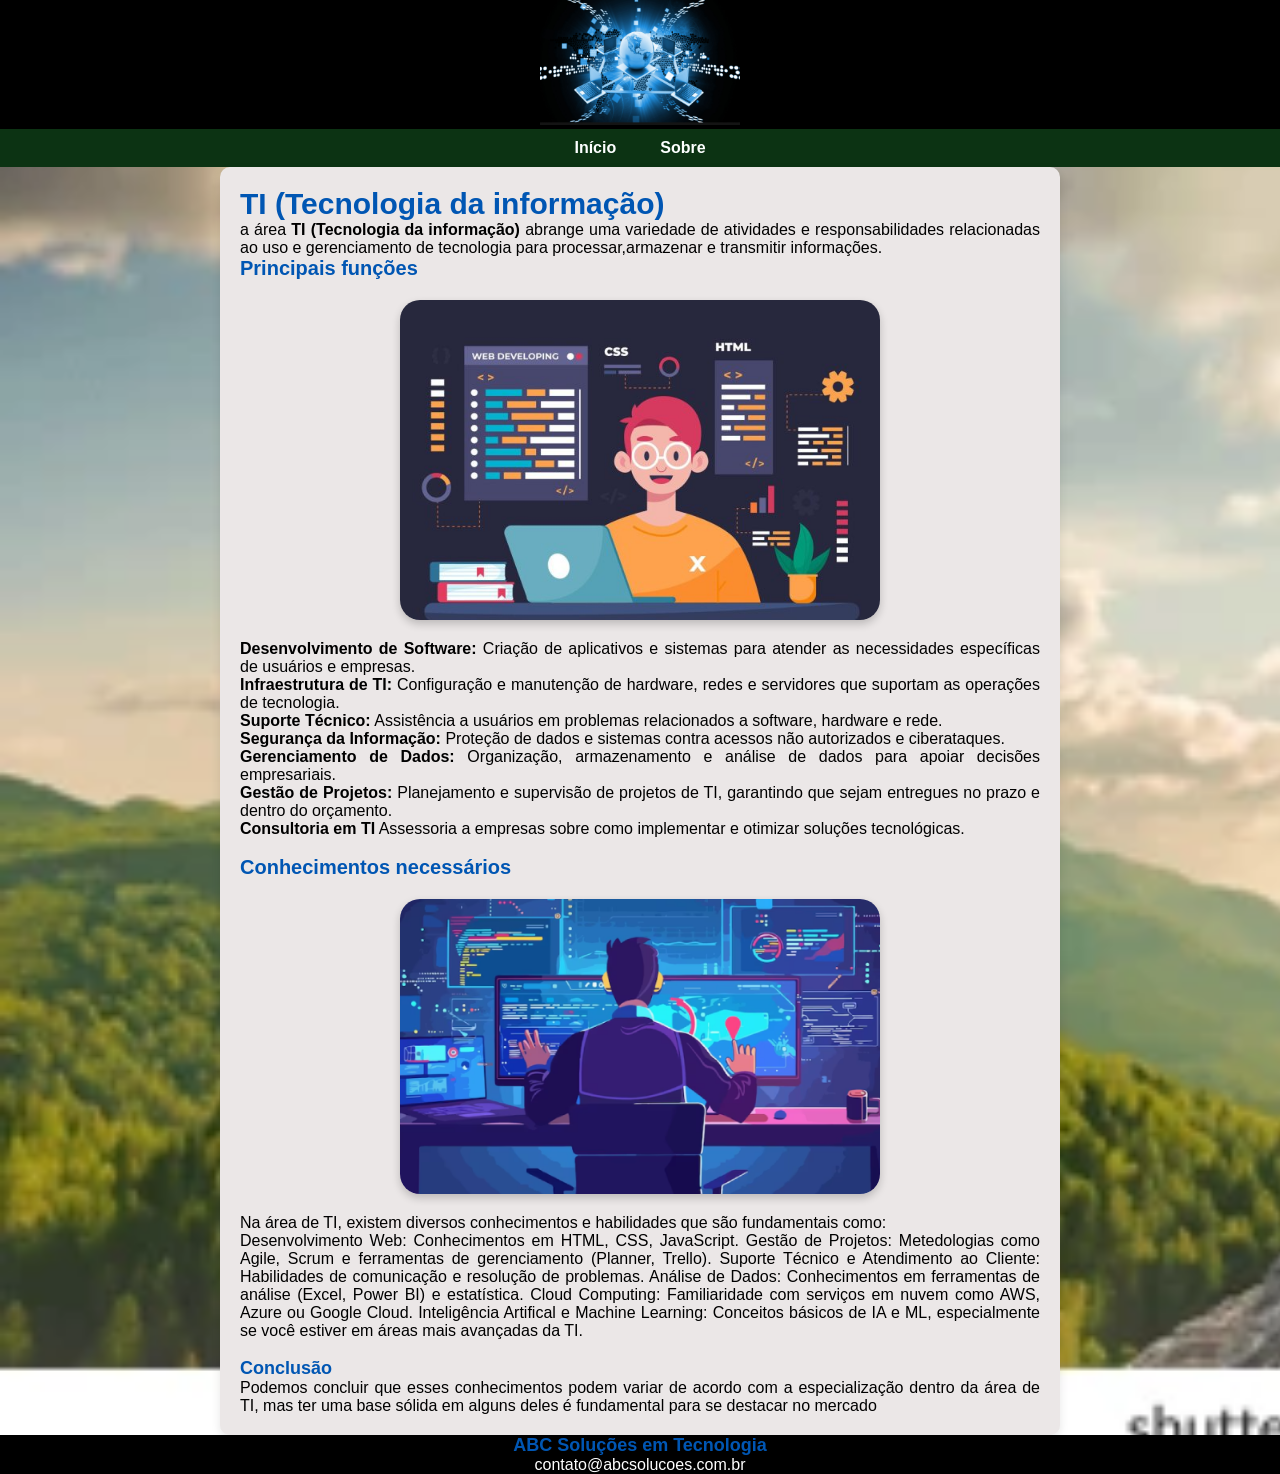
<file: aula0309/index.html>
<!DOCTYPE html>
<html lang="pt-br">
<head>
    <meta charset="UTF-8">
    <meta name="viewport" content="width=device-width, initial-scale=1.0">
    <link rel="stylesheet" href="css/style.css">
    <title>Tecnologia da informação</title>
    </head>
    <body>

     <header>
       <figure>
         <img src="img/infotec.png" class="imagem-topo" alt="Imagem sobre tecnologia">
       </figure>

       <nav>
        <ul class="menu">
            <li><a href="index.html">Início</a></li>
            <li><a href="sobre.html">Sobre</a></li>
        </ul>
       </nav>
       
     </header>   
    <div class="container">
        <h1> TI (Tecnologia da informação)</h1>

        <p>
            a área <strong> TI (Tecnologia da informação) </strong> abrange uma variedade de atividades e responsabilidades relacionadas
            ao uso e gerenciamento de tecnologia para processar,armazenar e transmitir informações. 
        </p>

        <h2>Principais funções </h2>
        <figure>
            <img src="img/programador.jpg" class="imagem-conteudo" alt="Imagem programador">
        </figure>
        <p>
            <strong>Desenvolvimento de Software:</strong> Criação de aplicativos e sistemas para atender as necessidades específicas de usuários e empresas.<br>
            <strong>Infraestrutura de TI:</strong> Configuração e manutenção de hardware, redes e servidores que suportam as operações de tecnologia.<br>
            <strong>Suporte Técnico:</strong> Assistência a usuários em problemas relacionados a software, hardware e rede. <br>
            <strong>Segurança da Informação:</strong> Proteção de dados e sistemas contra acessos não autorizados e ciberataques. <br>
            <strong>Gerenciamento de Dados: </strong> Organização, armazenamento e análise de dados para apoiar decisões empresariais. <br>
            <strong>Gestão de Projetos:</strong> Planejamento e supervisão de projetos de TI, garantindo que sejam entregues no prazo e dentro do orçamento. <br>
            <strong>Consultoria em TI</strong> Assessoria a empresas sobre como implementar e otimizar soluções tecnológicas.<br>
        </p>
        <br>
        <h2>Conhecimentos necessários</h2>
        <figure>
            <img src="img/conhecimentos.png" class="imagem-conteudo" alt="Imagem conhecimentos">
        </figure>
        <p>
            Na área de TI, existem diversos conhecimentos e habilidades que são fundamentais como:<br>
            Desenvolvimento Web: Conhecimentos em HTML, CSS, JavaScript.
            Gestão de Projetos: Metedologias como Agile, Scrum e ferramentas de gerenciamento (Planner, Trello).
            Suporte Técnico e Atendimento ao Cliente: Habilidades de comunicação e resolução de problemas.
            Análise de Dados: Conhecimentos em ferramentas de análise (Excel, Power BI) e estatística.
            Cloud Computing: Familiaridade com serviços em nuvem como AWS, Azure ou Google Cloud.
            Inteligência Artifical e Machine Learning: Conceitos básicos de IA e ML, especialmente se você estiver em áreas mais avançadas da TI.
        </p>
        <br>
        <h3>Conclusão</h3>
        <p>
            Podemos concluir que esses conhecimentos podem variar de acordo com a especialização dentro da área de TI, mas ter uma base sólida em alguns deles é fundamental para se destacar no mercado
        </p>
    </div>
    <footer>
        <h3>ABC Soluções em Tecnologia</h3>
        <p>contato@abcsolucoes.com.br</p>
    </footer>
   
</body>
</html>
</file>
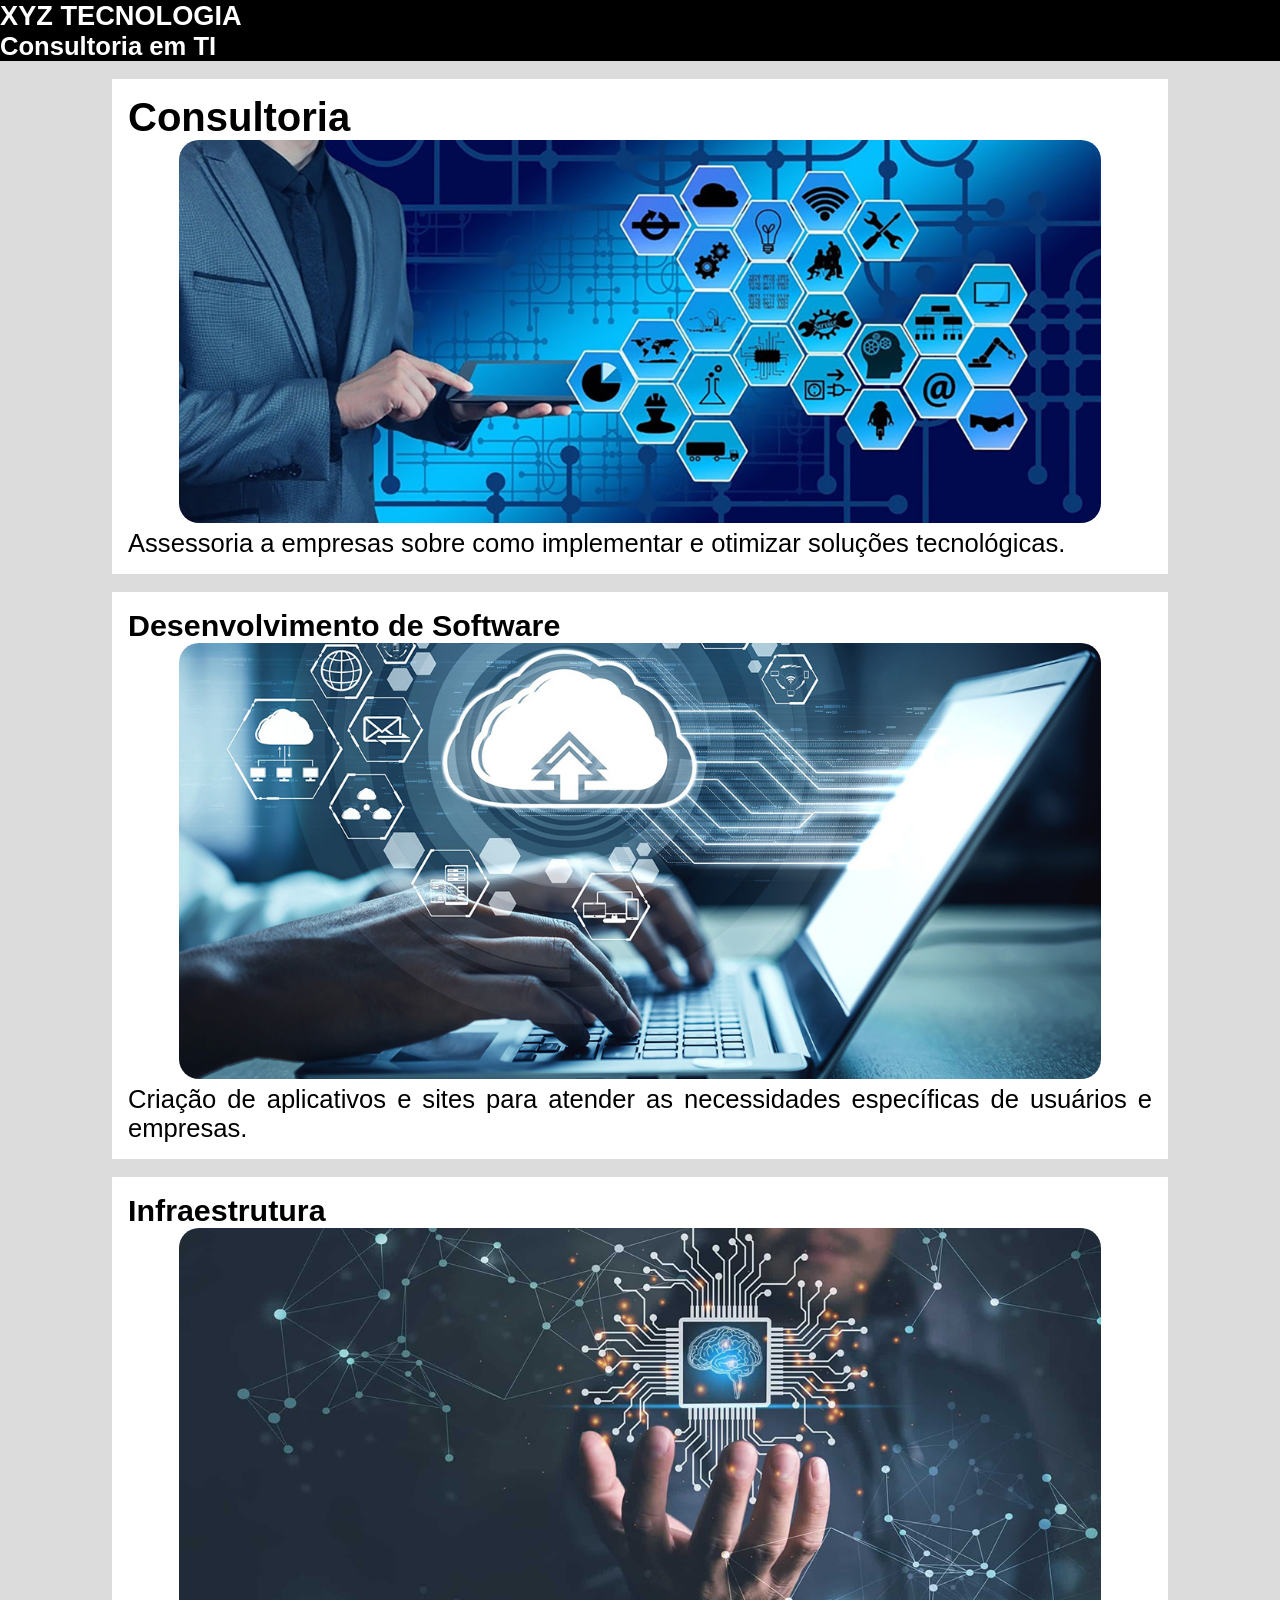
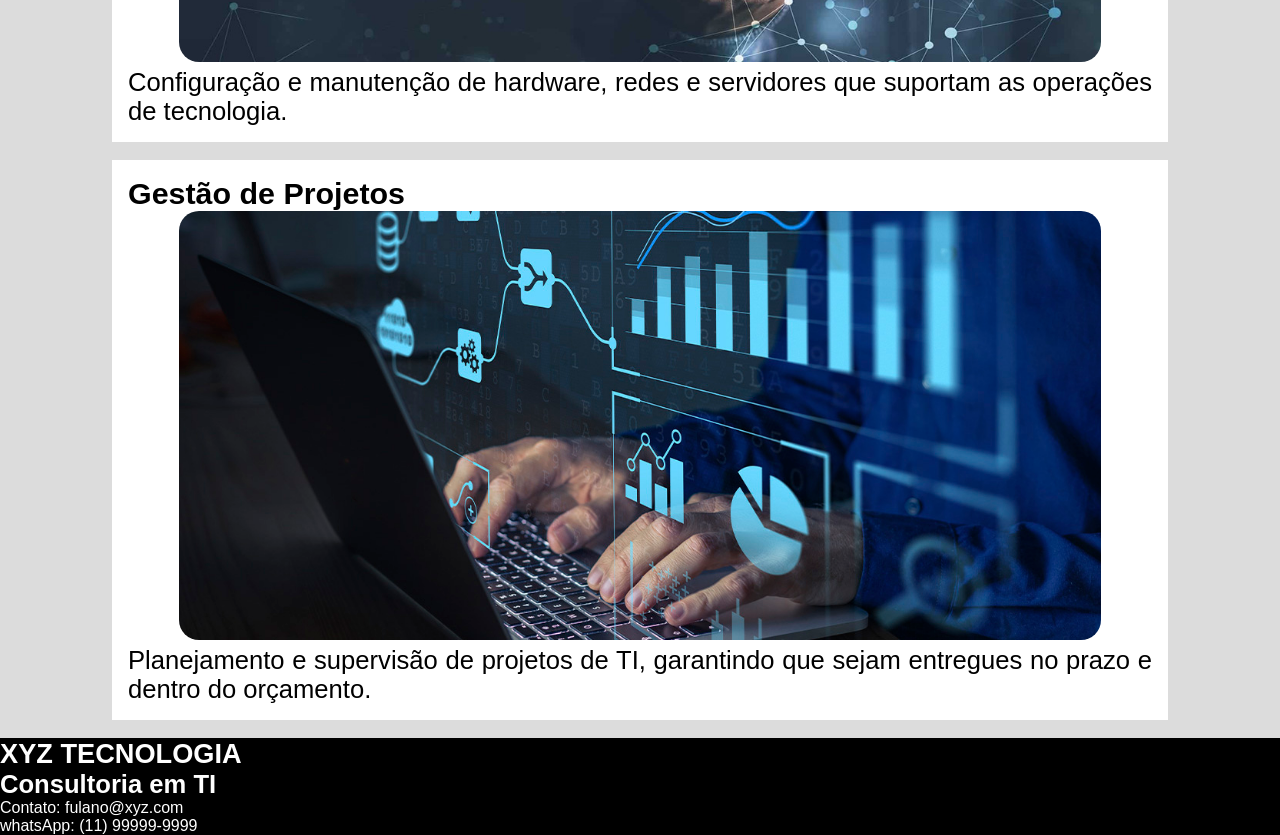
<file: aula1009/index.html>
<!DOCTYPE html>
<html lang="pt-br">
<head>
    <meta charset="UTF-8">
    <meta name="viewport" content="width=device-width, initial-scale=1.0">
    <link rel="stylesheet" type="text/css" href="css/style.css">
    <title>sahur 67</title>
</head>

<body>
    <header> 
        <h3> XYZ TECNOLOGIA </h3>
        <h4> Consultoria em TI </h4>
    </header>
<br>
    <section class="conteudo">
        <h1> Consultoria</h1>
        <figure>
            <img src="img/tecnologia.jpg" class="imagem-site" alt="Imagem tecnologia">
        </figure>
        <p>Assessoria a empresas sobre como implementar e
            otimizar soluções tecnológicas.</p>
    </section>
    <br>
    <section class="conteudo">
       <h2> Desenvolvimento de Software</h2>
        <figure>
            <img src="img/tecnologia1.jpg" class="imagem-site" alt="Imagem tecnologia">
        </figure>
       <p> Criação de aplicativos e sites para atender as necessidades
        específicas de usuários e empresas.</p> 
    </section>
    <br>
    <section class="conteudo">
        <h2>Infraestrutura</h2>
        <figure>
            <img src="img/tecnologia2.jpg" class="imagem-site" alt="Imagem tecnologia">
        </figure>
        <p>Configuração e manutenção de hardware, redes e servidores que
            suportam as operações de tecnologia.</p> 
    </section>
    <br>
    <section class="conteudo">
        <h2>Gestão de Projetos</h2>
        <figure>
            <img src="img/tecnologia3.jpg" class="imagem-site" alt="Imagem tecnologia">
        </figure>
        <p>Planejamento e supervisão de projetos de TI,
            garantindo que sejam entregues no prazo e dentro do orçamento.</p> 
    </section>
<br>

    <footer> 
        <h3> XYZ TECNOLOGIA</h3>
        <h4> Consultoria em TI </h4> 
        <p> Contato: fulano@xyz.com</p>
        <p>whatsApp: (11) 99999-9999</p>
    </footer>
    </body>
</html>
</file>
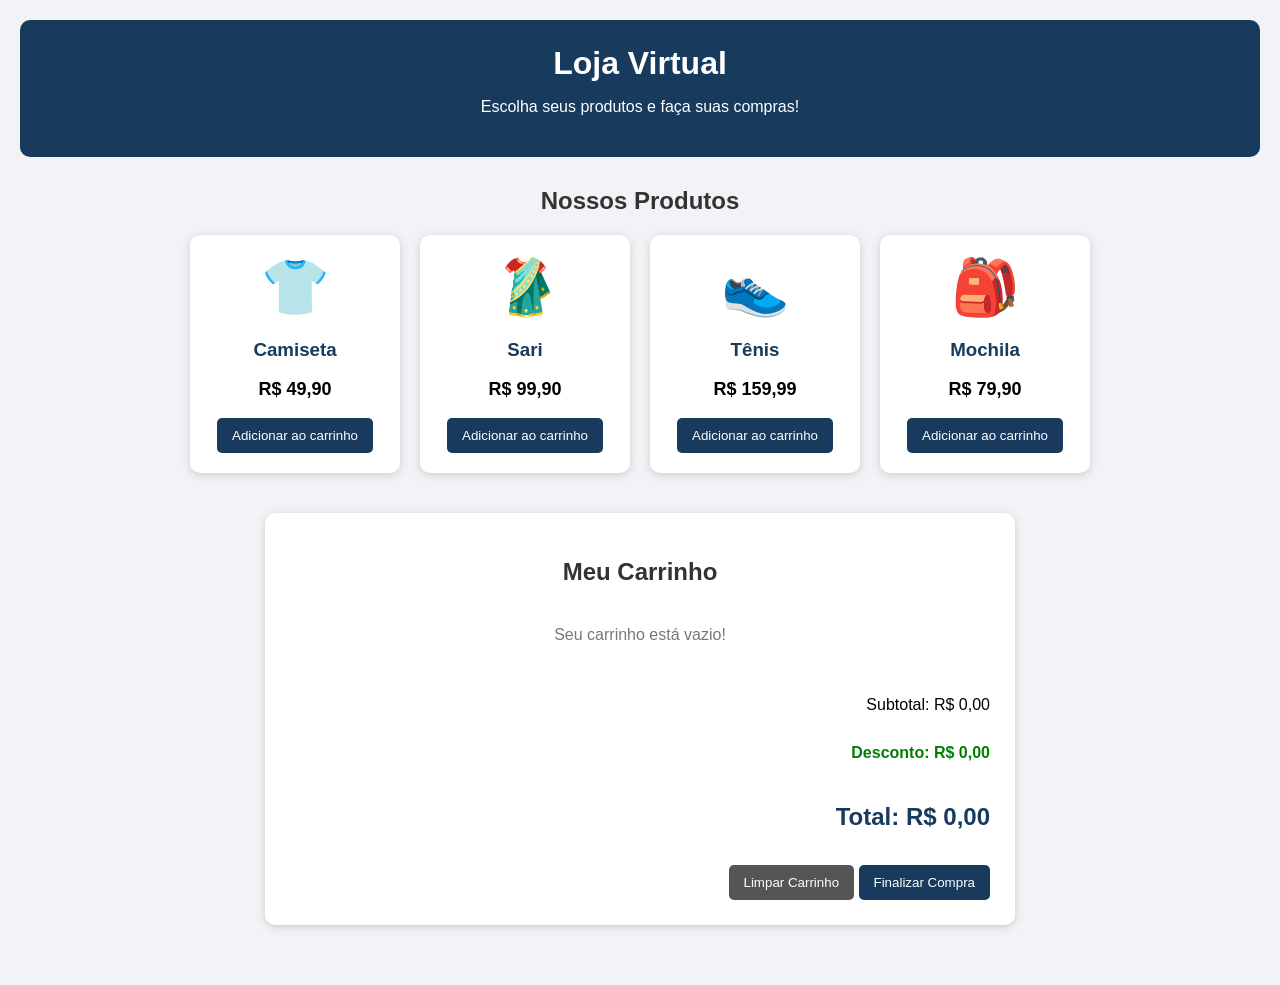
<file: aula1211/index.html>
<!DOCTYPE html>
<html lang="pt-br">

<head>
    <meta charset="UTF-8">
    <meta name="viewport" content="width=device-width, initial-scale=1.0">
    <link rel="styleSheet" href="style.css">
    <title>Minha Loja Virtual</title>
</head>

<body>

    <header>
        <h1>Loja Virtual</h1>
        <p>Escolha seus produtos e faça suas compras!</p>
    </header>

    <!-- PRODUTOS -->

    <h2>Nossos Produtos</h2>
    <div class="produtos" id="produtos"></div>

    <!-- CARRINHO -->

    <div class="carrinho">
        <h2>Meu Carrinho</h2>

        <div id="listaCarrinho"></div>

        <div class="resumo">

            <p>Subtotal: <span id="subtotal">R$ 0,00</span></p>

            <p class="desconto">
                Desconto: <span id="desconto">R$ 0,00</span>
            </p>

            <p class="total">
                Total: <span id="total">R$ 0,00</span>
            </p>

            <button class="limpar" onclick="limparCarrinho()">
                Limpar Carrinho
            </button>

            <button onclick="finalizarCompra()">
                Finalizar Compra
            </button>

        </div>
    </div>

    <script>

        // CADASTRO DOS PRODUTOS

        const produtos = [
            {
                id: 1,
                nome: "Camiseta",
                preco: 49.90,
                emoji: "👕"
            },

            {
                id: 2,
                nome: "Sari",
                preco: 99.90,
                emoji: "🥻"
            },

            {
                id: 3,
                nome: "Tênis",
                preco: 159.99,
                emoji: "👟"
            },

            {
                id: 4,
                nome: "Mochila",
                preco: 79.90,
                emoji: "🎒"
            }
        ];


        // RECUPERAR DADOS DO LOCALSTORAGE

        let carrinho = [];

        try {

            carrinho = JSON.parse(
                localStorage.getItem("carrinho")
            ) || [];

            if (!Array.isArray(carrinho)) {
                carrinho = [];
            }

        } catch (erro) {

            carrinho = [];

        }


        // FORMATAR VALORES EM REAIS

        function moeda(valor) {

            return valor.toLocaleString("pt-BR", {
                style: "currency",
                currency: "BRL"
            });

        }


        // MOSTRAR PRODUTOS NA TELA

        function mostrarProdutos() {

            let area = document.getElementById("produtos");

            area.innerHTML = "";

            produtos.forEach(function(produto) {

                area.innerHTML += `

                    <div class="produto">

                        <div class="emoji">${produto.emoji}</div>

                        <h3>${produto.nome}</h3>

                        <p class="preco">
                            ${moeda(produto.preco)}
                        </p>

                        <button onclick="adicionar(${produto.id})">
                            Adicionar ao carrinho
                        </button>

                    </div>

                `;

            });

        }


        // ADICIONAR PRODUTOS AO CARRINHO

        function adicionar(id) {

            let produto = produtos.find(function(p) {
                return p.id === id;
            });

            if (!produto) return;

            let item = carrinho.find(function(p) {
                return p.id === id;
            });

            if (item) {

                item.quantidade++;

            } else {

                carrinho.push({

                    id: produto.id,
                    nome: produto.nome,
                    preco: produto.preco,
                    quantidade: 1

                });

            }

            salvarCarrinho();
            mostrarCarrinho();

        }


        // SALVAR NO LOCALSTORAGE

        function salvarCarrinho() {

            localStorage.setItem(
                "carrinho",
                JSON.stringify(carrinho)
            );

        }


        // MOSTRAR O CARRINHO

        function mostrarCarrinho() {

            let lista = document.getElementById("listaCarrinho");

            lista.innerHTML = "";

            let subtotalGeral = 0;

            if (carrinho.length === 0) {

                lista.innerHTML = `
                    <p class="mensagem">
                        Seu carrinho está vazio!
                    </p>
                `;

            }

            carrinho.forEach(function(item) {

                let subtotal = item.preco * item.quantidade;

                subtotalGeral += subtotal;

                lista.innerHTML += `

                    <div class="item">

                        <div>

                            <strong>${item.nome}</strong>

                            <p>
                                ${moeda(item.preco)} cada
                            </p>

                            <p>
                                Subtotal: ${moeda(subtotal)}
                            </p>

                        </div>

                        <div class="quantidade">

                            <button onclick="alterarQuantidade(${item.id}, -1)">
                                -
                            </button>

                            <strong>${item.quantidade}</strong>

                            <button onclick="alterarQuantidade(${item.id}, 1)">
                                +
                            </button>

                        </div>

                        <button class="remover"
                            onclick="remover(${item.id})">

                            Remover

                        </button>

                    </div>

                `;

            });


            // CALCULAR DESCONTO

            let valorDesconto = 0;

            if (subtotalGeral >= 200) {

                valorDesconto = subtotalGeral * 0.10;

            }

            let totalFinal = subtotalGeral - valorDesconto;


            // ATUALIZAR VALORES NA TELA

            document.getElementById("subtotal").textContent =
                moeda(subtotalGeral);

            document.getElementById("desconto").textContent =
                moeda(valorDesconto);

            document.getElementById("total").textContent =
                moeda(totalFinal);

        }


        // AUMENTAR OU DIMINUIR QUANTIDADE

        function alterarQuantidade(id, valor) {

            let item = carrinho.find(function(p) {
                return p.id === id;
            });

            if (item) {

                item.quantidade += valor;

                if (item.quantidade <= 0) {

                    remover(id);
                    return;

                }

            }

            salvarCarrinho();
            mostrarCarrinho();

        }


        // REMOVER PRODUTO

        function remover(id) {

            carrinho = carrinho.filter(function(item) {
                return item.id !== id;
            });

            salvarCarrinho();
            mostrarCarrinho();

        }


        // LIMPAR O CARRINHO

        function limparCarrinho() {

            if (confirm("Deseja realmente limpar o carrinho?")) {

                carrinho = [];

                salvarCarrinho();
                mostrarCarrinho();

            }

        }


        // FINALIZAR COMPRA

        function finalizarCompra() {

            if (carrinho.length === 0) {

                alert("Adicione produtos antes de finalizar!");

                return;

            }

            let total = 0;

            carrinho.forEach(function(item) {

                total += item.preco * item.quantidade;

            });

            let desconto = 0;

            if (total >= 200) {

                desconto = total * 0.10;

            }

            total = total - desconto;

            alert(
                "COMPRA FINALIZADA!\n\n" +
                "Total da compra: " + moeda(total) +
                "\n\nObrigado pela preferência!"
            );

            carrinho = [];

            salvarCarrinho();
            mostrarCarrinho();

        }


        // INICIALIZAR O SISTEMA

        mostrarProdutos();
        mostrarCarrinho();

    </script>

</body>
</html>
</file>
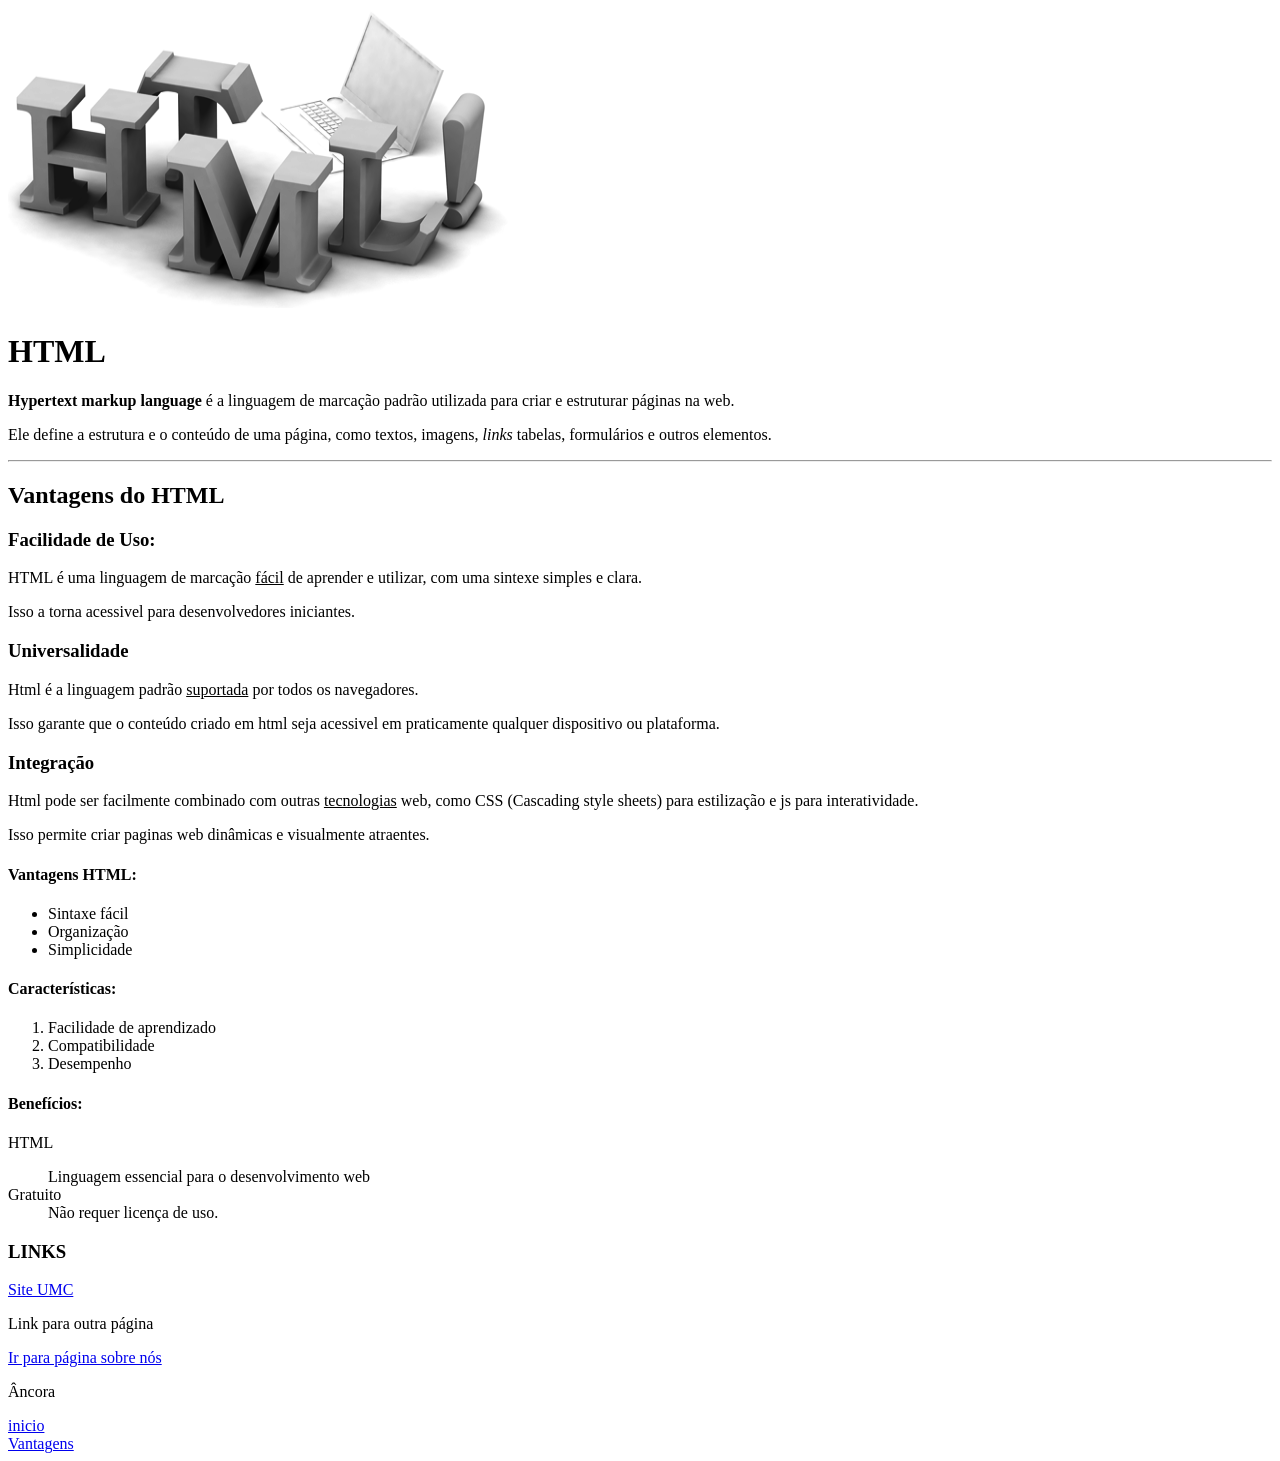
<file: aula1408/index.html>
<!DOCTYPE html>
<html lang="pt-br">
<head>
    <meta charset="UTF-8">
    <meta name="viewport" content="width=device-width, initial-scale=1.0">
    <title>UAUUUU</title>
    <link rel="icon" type="image/gif" href="xicara-de-cafe.gif">

</head>
<body>
    <img src="htmlnote.png" alt="Logo HTML preto" width="500" height="300">
    <h1 id="inicio">HTML</h1>
    <p> <strong>Hypertext markup language</strong> é a linguagem de marcação padrão utilizada para criar e estruturar páginas na web.</p>
    <p>Ele define a estrutura e o conteúdo de uma página, como textos, imagens, <em> links </em>tabelas, formulários e outros elementos. </p>
   <hr>
    <h2 id="vantagens">Vantagens do HTML</h2>
    <h3>Facilidade de Uso:</h3>
    <p>HTML é uma linguagem de marcação <u>fácil</u> de aprender e utilizar, com uma sintexe simples e clara.</p>
    <p>Isso a torna acessivel para desenvolvedores iniciantes.</p>
    <h3>Universalidade</h3>
    <p>Html é a linguagem padrão <u>suportada</u> por todos os navegadores. </p>
    <p>Isso garante que o conteúdo criado em html seja acessivel em praticamente qualquer dispositivo ou plataforma.</p>
    <h3>Integração</h3>
    <p>Html pode ser facilmente combinado com outras <u>tecnologias</u> web, como CSS (Cascading style sheets) para estilização e js para interatividade.</p>
    <p>Isso permite criar paginas web dinâmicas e visualmente atraentes.</p>
    
    
    <h4> Vantagens HTML:</h4>
     <ul>
        <li>Sintaxe fácil</li>
        <li>Organização</li>
        <li>Simplicidade</li>
     </ul>
     <h4> Características:</h4>
     <ol>
        <li>Facilidade de aprendizado</li>
        <li>Compatibilidade</li>
        <li>Desempenho</li>
     </ol>
     <h4>Benefícios:</h4>
     <dl> HTML </dl>
     <dd>Linguagem essencial para o desenvolvimento web</dd>
     <dt> Gratuito </dt>
        <dd> Não requer licença de uso.</dd>
    </dl>
    <h3>LINKS </h3>
    <a href="https://www.umc.br" target="_blank">Site UMC</a>
    <p>Link para outra página</p>
    <a href="sobre.html" target="_blank" title="sobre">Ir para página sobre nós</a>

    <p>Âncora </p>
    <a href="#inicio">inicio</a><br>
    <a href="#vantagens">Vantagens</a>
</body>
</html>
</file>
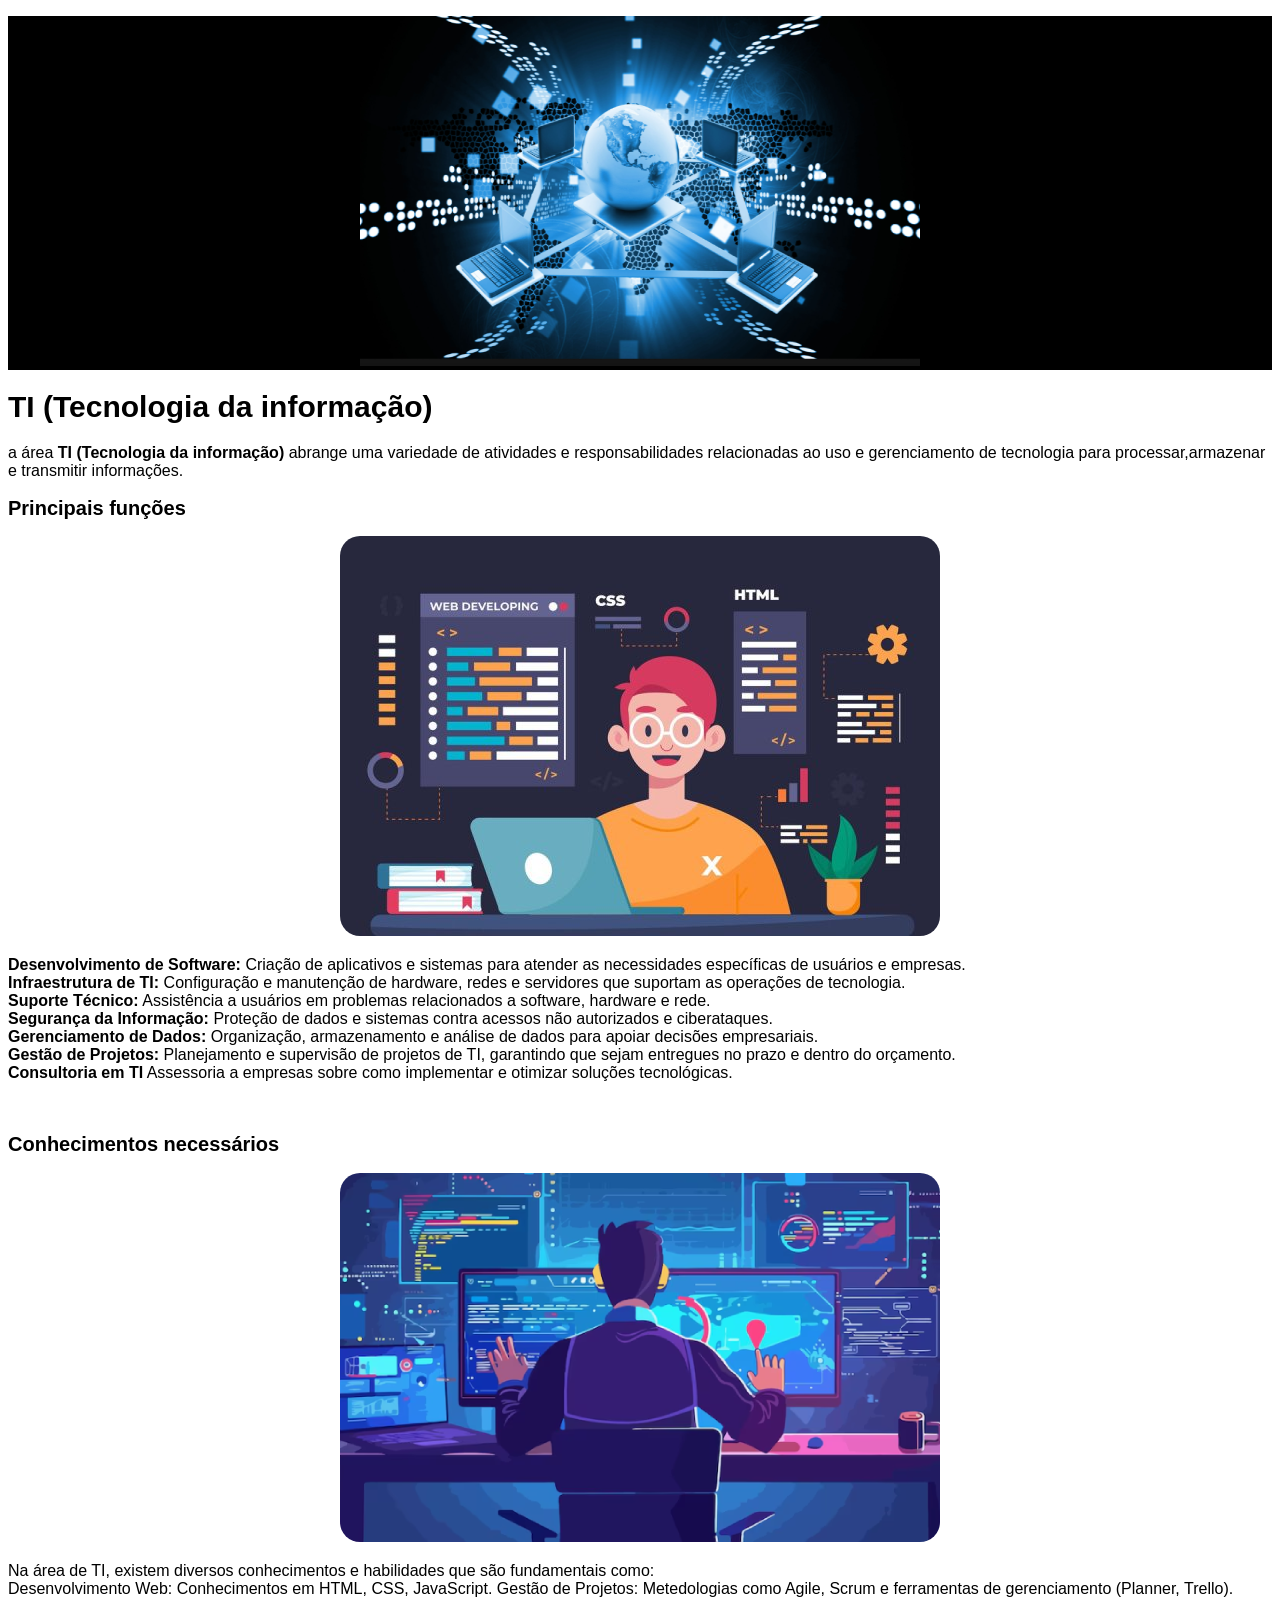
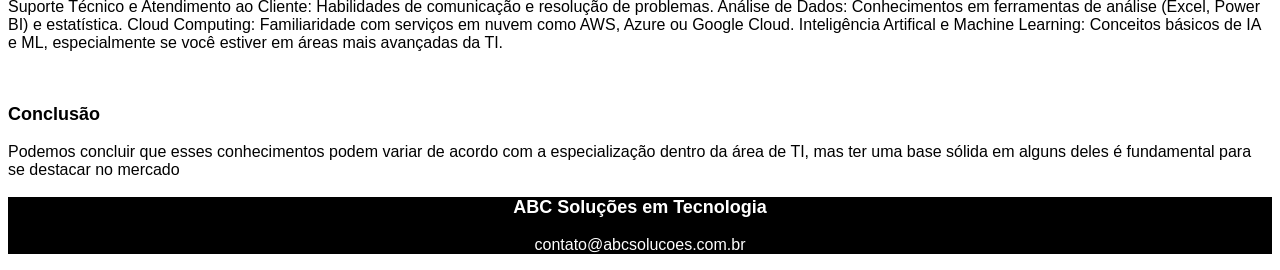
<file: aula2708/index.html>
<!DOCTYPE html>
<html lang="pt-br">
<head>
    <meta charset="UTF-8">
    <meta name="viewport" content="width=device-width, initial-scale=1.0">
    <link rel="stylesheet" href="css/style.css">
    <title>Tecnologia da informação</title>
    </head>
    <body>

     <header>
       <figure>
         <img src="img/infotec.png" class="imagem-topo" alt="Imagem sobre tecnologia">
       </figure>
     </header>   
    <h1> TI (Tecnologia da informação)</h1>

    <p>
        a área <strong> TI (Tecnologia da informação) </strong> abrange uma variedade de atividades e responsabilidades relacionadas
        ao uso e gerenciamento de tecnologia para processar,armazenar e transmitir informações. 
    </p>

    <h2>Principais funções </h2>
    <figure>
        <img src="img/programador.jpg" class="imagem-conteudo" alt="Imagem programador">
    </figure>
    <p>
        <strong>Desenvolvimento de Software:</strong> Criação de aplicativos e sistemas para atender as necessidades específicas de usuários e empresas.<br>
        <strong>Infraestrutura de TI:</strong> Configuração e manutenção de hardware, redes e servidores que suportam as operações de tecnologia.<br>
        <strong>Suporte Técnico:</strong> Assistência a usuários em problemas relacionados a software, hardware e rede. <br>
        <strong>Segurança da Informação:</strong> Proteção de dados e sistemas contra acessos não autorizados e ciberataques. <br>
        <strong>Gerenciamento de Dados: </strong> Organização, armazenamento e análise de dados para apoiar decisões empresariais. <br>
        <strong>Gestão de Projetos:</strong> Planejamento e supervisão de projetos de TI, garantindo que sejam entregues no prazo e dentro do orçamento. <br>
        <strong>Consultoria em TI</strong> Assessoria a empresas sobre como implementar e otimizar soluções tecnológicas.<br>
    </p>
    <br>
    <h2>Conhecimentos necessários</h2>
    <figure>
        <img src="img/conhecimentos.png" class="imagem-conteudo" alt="Imagem conhecimentos">
    </figure>
    <p>
        Na área de TI, existem diversos conhecimentos e habilidades que são fundamentais como:<br>
        Desenvolvimento Web: Conhecimentos em HTML, CSS, JavaScript.
        Gestão de Projetos: Metedologias como Agile, Scrum e ferramentas de gerenciamento (Planner, Trello).
        Suporte Técnico e Atendimento ao Cliente: Habilidades de comunicação e resolução de problemas.
        Análise de Dados: Conhecimentos em ferramentas de análise (Excel, Power BI) e estatística.
        Cloud Computing: Familiaridade com serviços em nuvem como AWS, Azure ou Google Cloud.
        Inteligência Artifical e Machine Learning: Conceitos básicos de IA e ML, especialmente se você estiver em áreas mais avançadas da TI.
    </p>
    <br>
    <h3>Conclusão</h3>
    <p>
        Podemos concluir que esses conhecimentos podem variar de acordo com a especialização dentro da área de TI, mas ter uma base sólida em alguns deles é fundamental para se destacar no mercado
    </p>

    <footer>
        <h3>ABC Soluções em Tecnologia</h3>
        <p>contato@abcsolucoes.com.br</p>
    </footer>
</body>
</html>
</file>
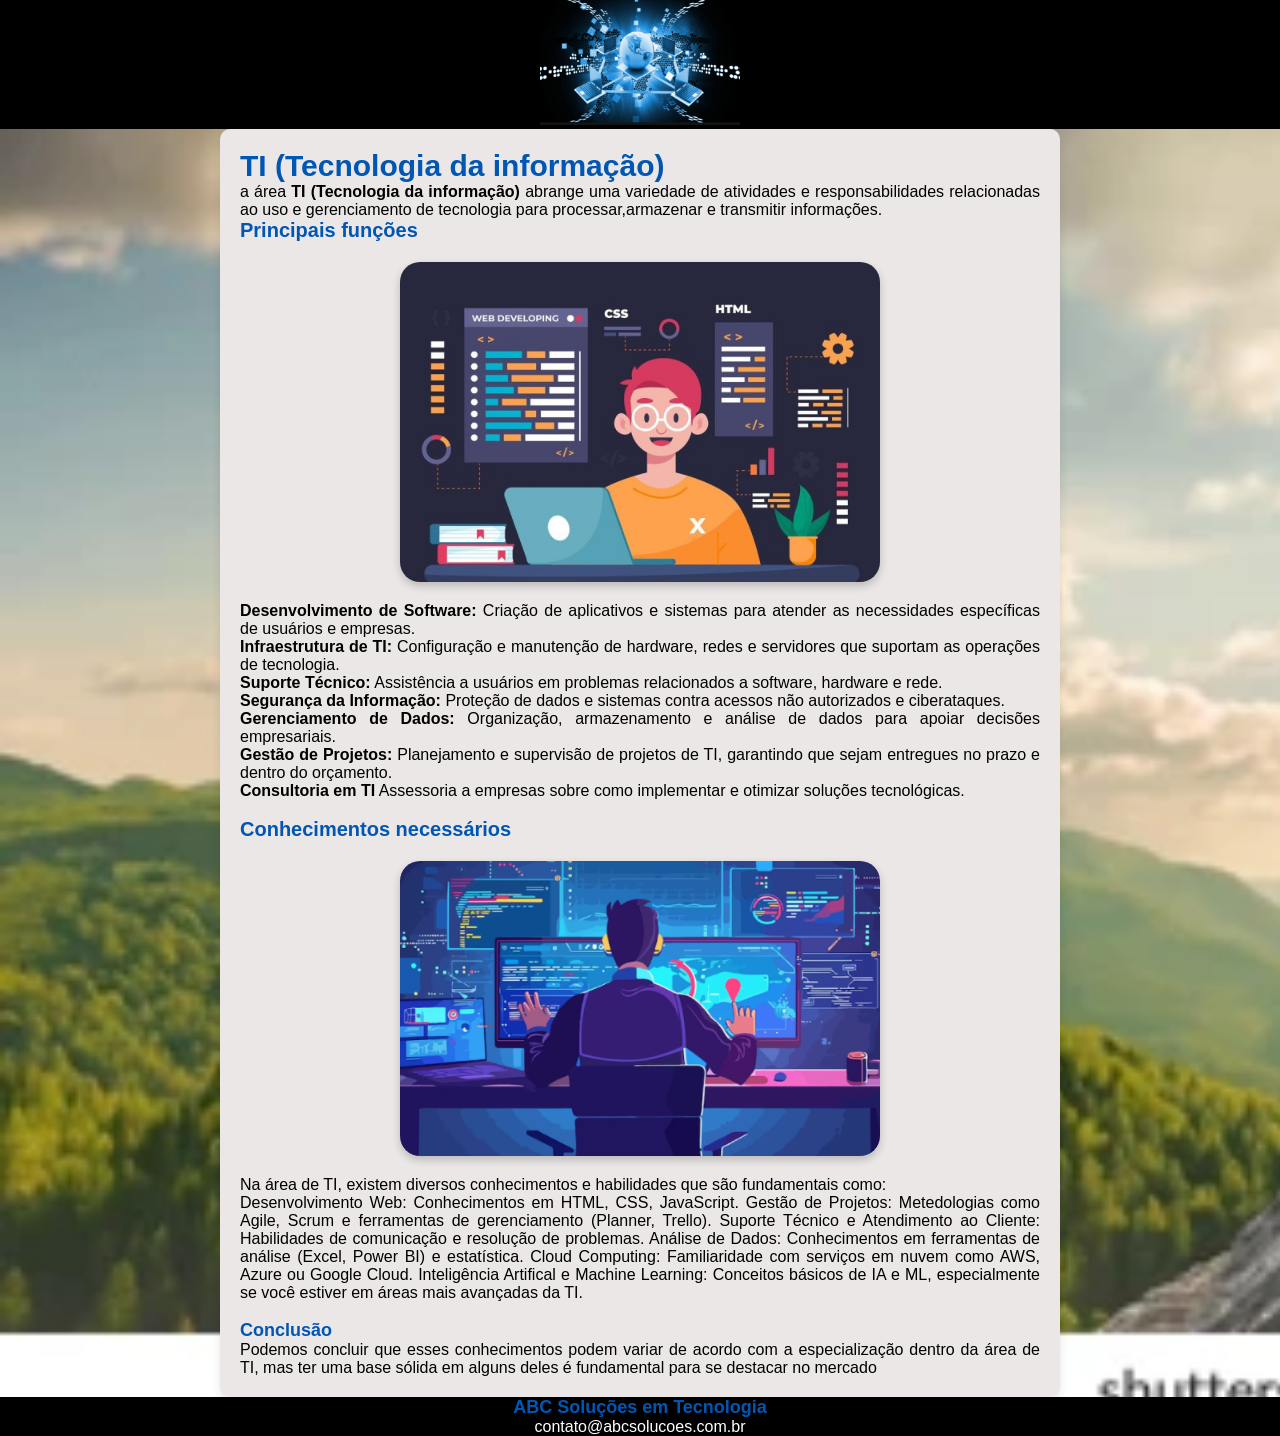
<file: aula2808/index.html>
<!DOCTYPE html>
<html lang="pt-br">
<head>
    <meta charset="UTF-8">
    <meta name="viewport" content="width=device-width, initial-scale=1.0">
    <link rel="stylesheet" href="css/style.css">
    <title>Tecnologia da informação</title>
    </head>
    <body>

     <header>
       <figure>
         <img src="img/infotec.png" class="imagem-topo" alt="Imagem sobre tecnologia">
       </figure>
     </header>   
    <div class="container">
        <h1> TI (Tecnologia da informação)</h1>

        <p>
            a área <strong> TI (Tecnologia da informação) </strong> abrange uma variedade de atividades e responsabilidades relacionadas
            ao uso e gerenciamento de tecnologia para processar,armazenar e transmitir informações. 
        </p>

        <h2>Principais funções </h2>
        <figure>
            <img src="img/programador.jpg" class="imagem-conteudo" alt="Imagem programador">
        </figure>
        <p>
            <strong>Desenvolvimento de Software:</strong> Criação de aplicativos e sistemas para atender as necessidades específicas de usuários e empresas.<br>
            <strong>Infraestrutura de TI:</strong> Configuração e manutenção de hardware, redes e servidores que suportam as operações de tecnologia.<br>
            <strong>Suporte Técnico:</strong> Assistência a usuários em problemas relacionados a software, hardware e rede. <br>
            <strong>Segurança da Informação:</strong> Proteção de dados e sistemas contra acessos não autorizados e ciberataques. <br>
            <strong>Gerenciamento de Dados: </strong> Organização, armazenamento e análise de dados para apoiar decisões empresariais. <br>
            <strong>Gestão de Projetos:</strong> Planejamento e supervisão de projetos de TI, garantindo que sejam entregues no prazo e dentro do orçamento. <br>
            <strong>Consultoria em TI</strong> Assessoria a empresas sobre como implementar e otimizar soluções tecnológicas.<br>
        </p>
        <br>
        <h2>Conhecimentos necessários</h2>
        <figure>
            <img src="img/conhecimentos.png" class="imagem-conteudo" alt="Imagem conhecimentos">
        </figure>
        <p>
            Na área de TI, existem diversos conhecimentos e habilidades que são fundamentais como:<br>
            Desenvolvimento Web: Conhecimentos em HTML, CSS, JavaScript.
            Gestão de Projetos: Metedologias como Agile, Scrum e ferramentas de gerenciamento (Planner, Trello).
            Suporte Técnico e Atendimento ao Cliente: Habilidades de comunicação e resolução de problemas.
            Análise de Dados: Conhecimentos em ferramentas de análise (Excel, Power BI) e estatística.
            Cloud Computing: Familiaridade com serviços em nuvem como AWS, Azure ou Google Cloud.
            Inteligência Artifical e Machine Learning: Conceitos básicos de IA e ML, especialmente se você estiver em áreas mais avançadas da TI.
        </p>
        <br>
        <h3>Conclusão</h3>
        <p>
            Podemos concluir que esses conhecimentos podem variar de acordo com a especialização dentro da área de TI, mas ter uma base sólida em alguns deles é fundamental para se destacar no mercado
        </p>
    </div>
    <footer>
        <h3>ABC Soluções em Tecnologia</h3>
        <p>contato@abcsolucoes.com.br</p>
    </footer>
   
</body>
</html>
</file>
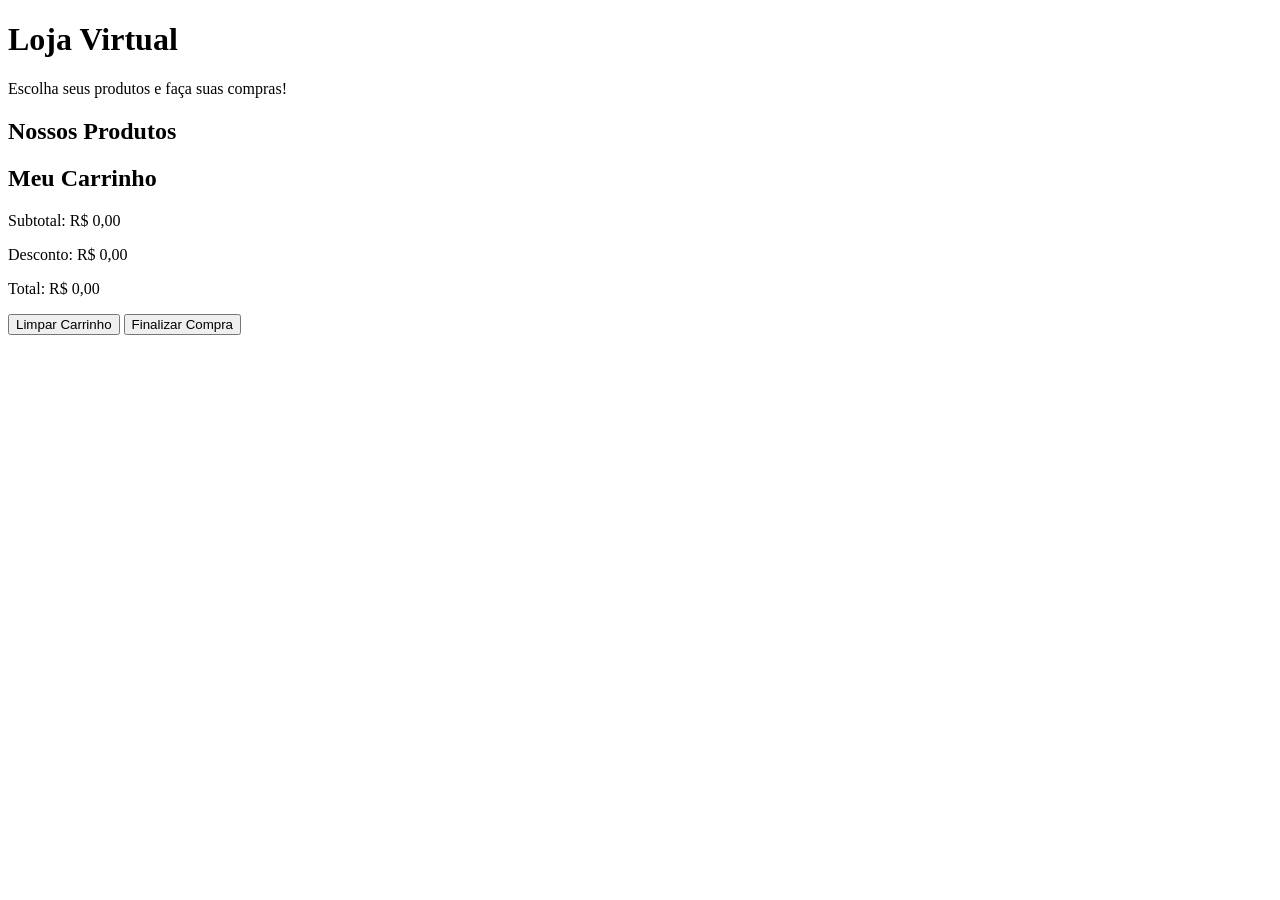
<file: aula_0611/index.html>
<!DOCTYPE html>
<html lang="pt-br">
<head>
    <meta charset="UTF-8">
    <meta name="viewport" content="width=device-width, initial-scale=1.0">
    <title>Minha Loja Virtual</title>
</head>

<body>
    
    <header>
        <h1>Loja Virtual</h1>
        <p>Escolha seus produtos e faça suas compras!</p>
    </header>

    <!--- PRODUTOS -->

    <h2>Nossos Produtos</h2>
    <div class="produtos" id="produtos"></div>

<!--CARRINHO-->

    <div class="carrinho>">
        <h2>Meu Carrinho</h2>

        <div id="listaCarrinho"></div>

        <div class="resumo">

            <p>Subtotal: <span id="subtotal">R$ 0,00</span></p>
            <p class="desconto">
                Desconto: <span id="desconto">R$ 0,00</span>
            </p>

           <p class="total">
            Total: <span id="total">R$ 0,00</span>
           </p> 

            <button class="limpar" onclick="limparCarrinho()">
                Limpar Carrinho
            </button>

            <button onclick="finalizarCompra()">
                Finalizar Compra
            </button>

        </div>
    </div>

    <script>

        // CADASTRO DOS PRODUTOS

        const produtos = [
            {
                id:1,
                nome: "Camiseta",
                preco: 49.90,
                emoji: "👕"
            },

            {
                id:2,
                nome: "Calça Jeans",
                preco: 99.90,
                emoji: "👖"
            },

            {
                id: 3,
                nome: "Tênis",
                preco: 159.99,
                emoji: "👟"
            },

            {
                id:4,
                nome: "Mochila",
                preco: 79.90,
                emoji: "🎒"
            }
        ];

        // RECUPAR DADOS DO LOCALSTORAGE

        let carrinho = []

        try {
            carrinho = JSON.parse(
                localStorage.getItem("carrinho")
            ) || [];

            if (!Array.isArray(carrinho)) {
                carrinho = [];
            }

        }catch (erro) {

            carrinho = [];
        
        }

        //FORMATAR VALORES EM REAIS

        function moeda(valor) {
            return valor.toLocalleString("pt-BR", {

                style: "currency",
                currency: "BRL"
            });
        }

        //MOSTRAR PRODUTOS NA TELA

        function mostrarProdutos() {

            let area = document.getElementById("produtos");
            
            area.innerHTML = "";

            produtos.forEach(function(produto) {
            
                area.innerHTML += `

                <div class="produto">
                    <div class="emoji">${produto.emoji}</div>

                    <h3>${produto.nome}</h3>

                    <p class="preco">
                        ${moeda(produto.preco)}
                    </p>

                    <button onclick="adicionar(${produto.id})">
                        Adicionar ao carrinho
                    </button>
                
                </div>
                `;
            });
        };

        ///ADICIONAR PRODUTOS AO CARRINHO
        function adicionar(id) {
            let produto = produtos.find(function(p) {
                return p.id === id;
            });
        
            let item = carrinho.und(function(p) {
                return p.id === id;
            });

            if (item) {
                item.quantidade++;

            } else {

                carrinho.push({

                    id: produto.id,
                    nome: produto.nome,
                    preco: produto.preco,
                    quantidade:1
                });

            };

            salvarCarrinho();
            mostrarCarrinho();
        }

        // SALVAR NO LOCALSTORAGE

        function salvarCarrinho() {
            localStorage.setItem(
                "carrinho",
                JSON.stringify(carrinho)
            );
        }


        // MOSTRAR O CARRINHO

        function mostrarCarrinho() {

            let lista = document.getElementById("ListaCarrinho");

            lista.innerHTML = "";
            
            let subtotalGeral = 0;

            if (carrinho.length === 0) {
                lista.innerHTML = `
                <p class="mensagem">
                    Seu carrinho está vazio!
                </p>
            `;
            }

            carrinho.forEach(function(item) {
                
                let subtotal = item.preco * item.quantidade;
                subtotalGeral += subtotal;
                lista.innerHTML += `

                    <div class="item">
                        
                        <div>
                        <strong>${item.nome}</strong>

                        <p>
                            ${moeda(item.preco)} cada
                        </p>

                        <p>
                            Subtotal: ${moeda(subtotal)}
                        </p>

                    </div>

                    <div class="quantidade">

                        <button onclick="alterarQauntidade(${item.id}, -1)">
                            -
                        </button>

                        <strong>${item.quantidade}</strong>

                        <button onclick="alterarQuantidade(${item.id}, 1)">
                            +
                        </button>

                    </div>


                        <button class="remover"
                            onclick="remover(${item.id})">

                            Remover

                        </button>

                    </div>

                `;

            });
        }
    </script>
</body>
</html>
</file>
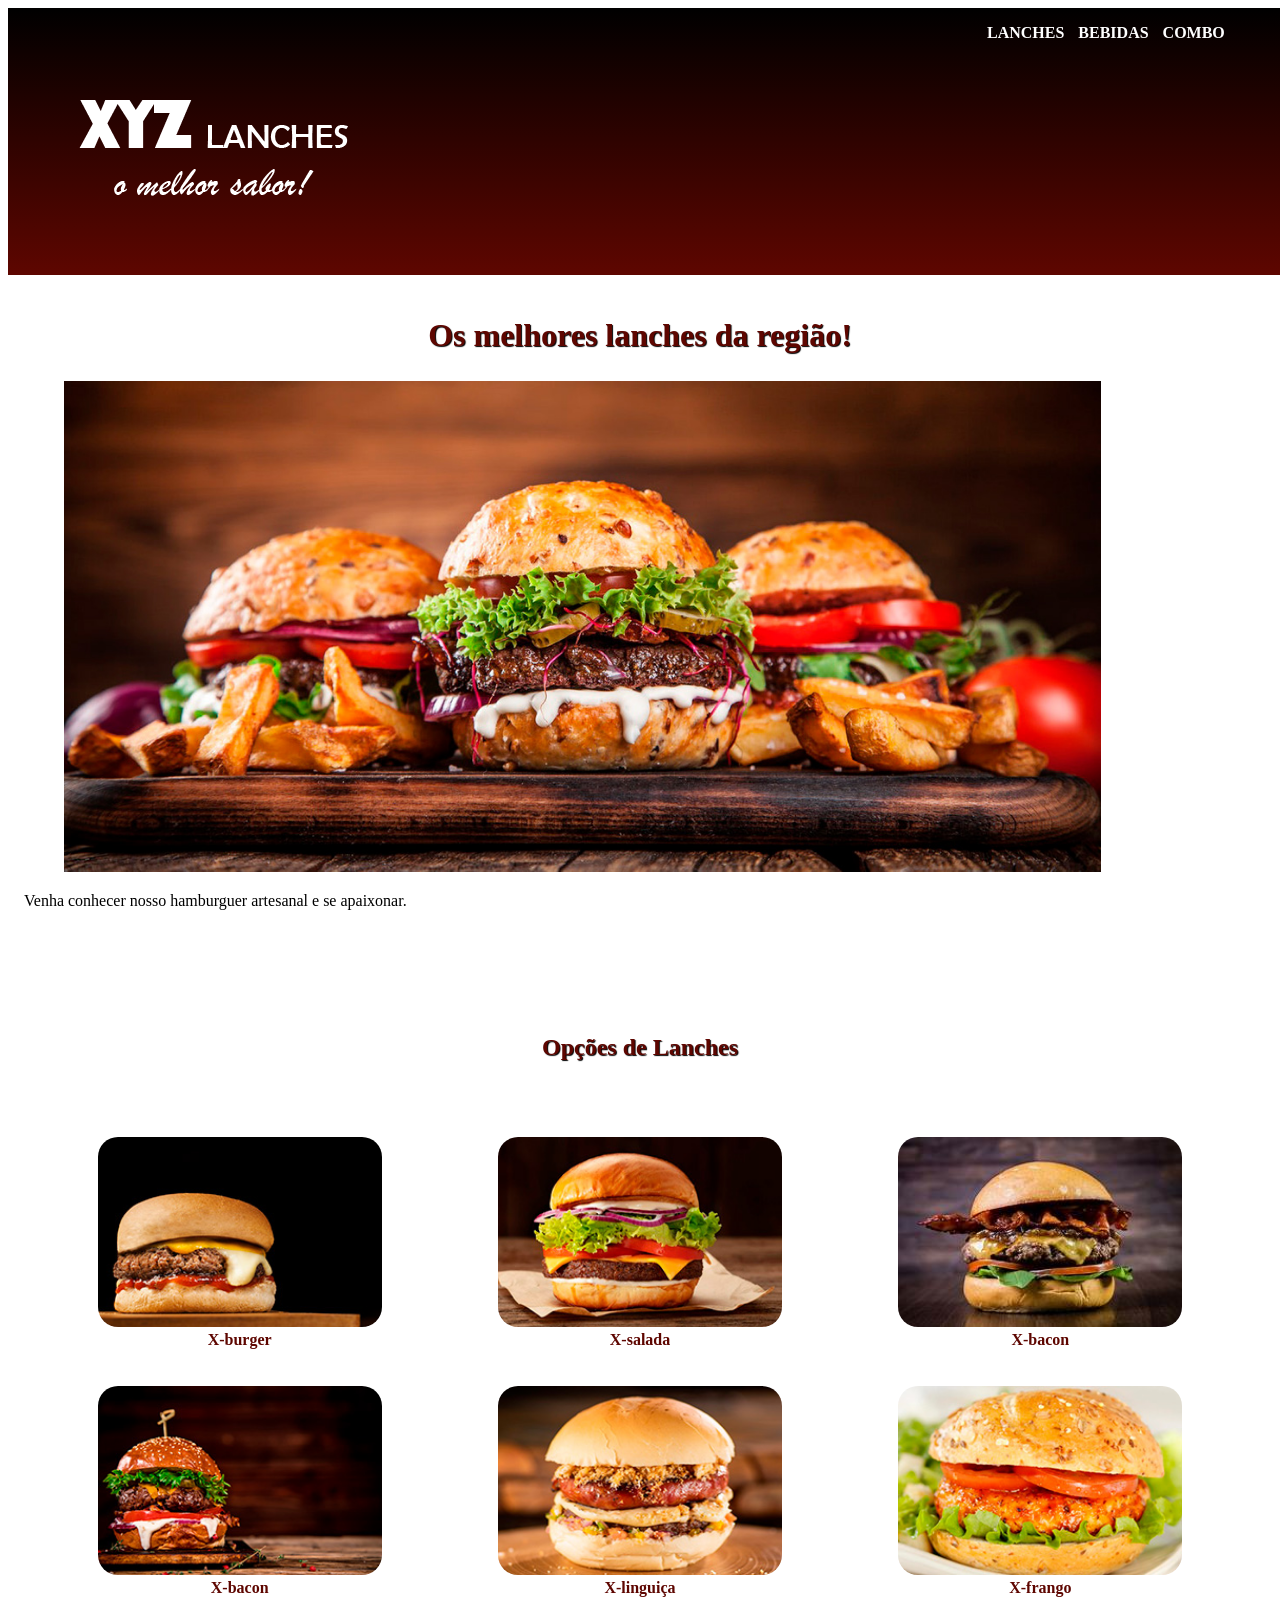
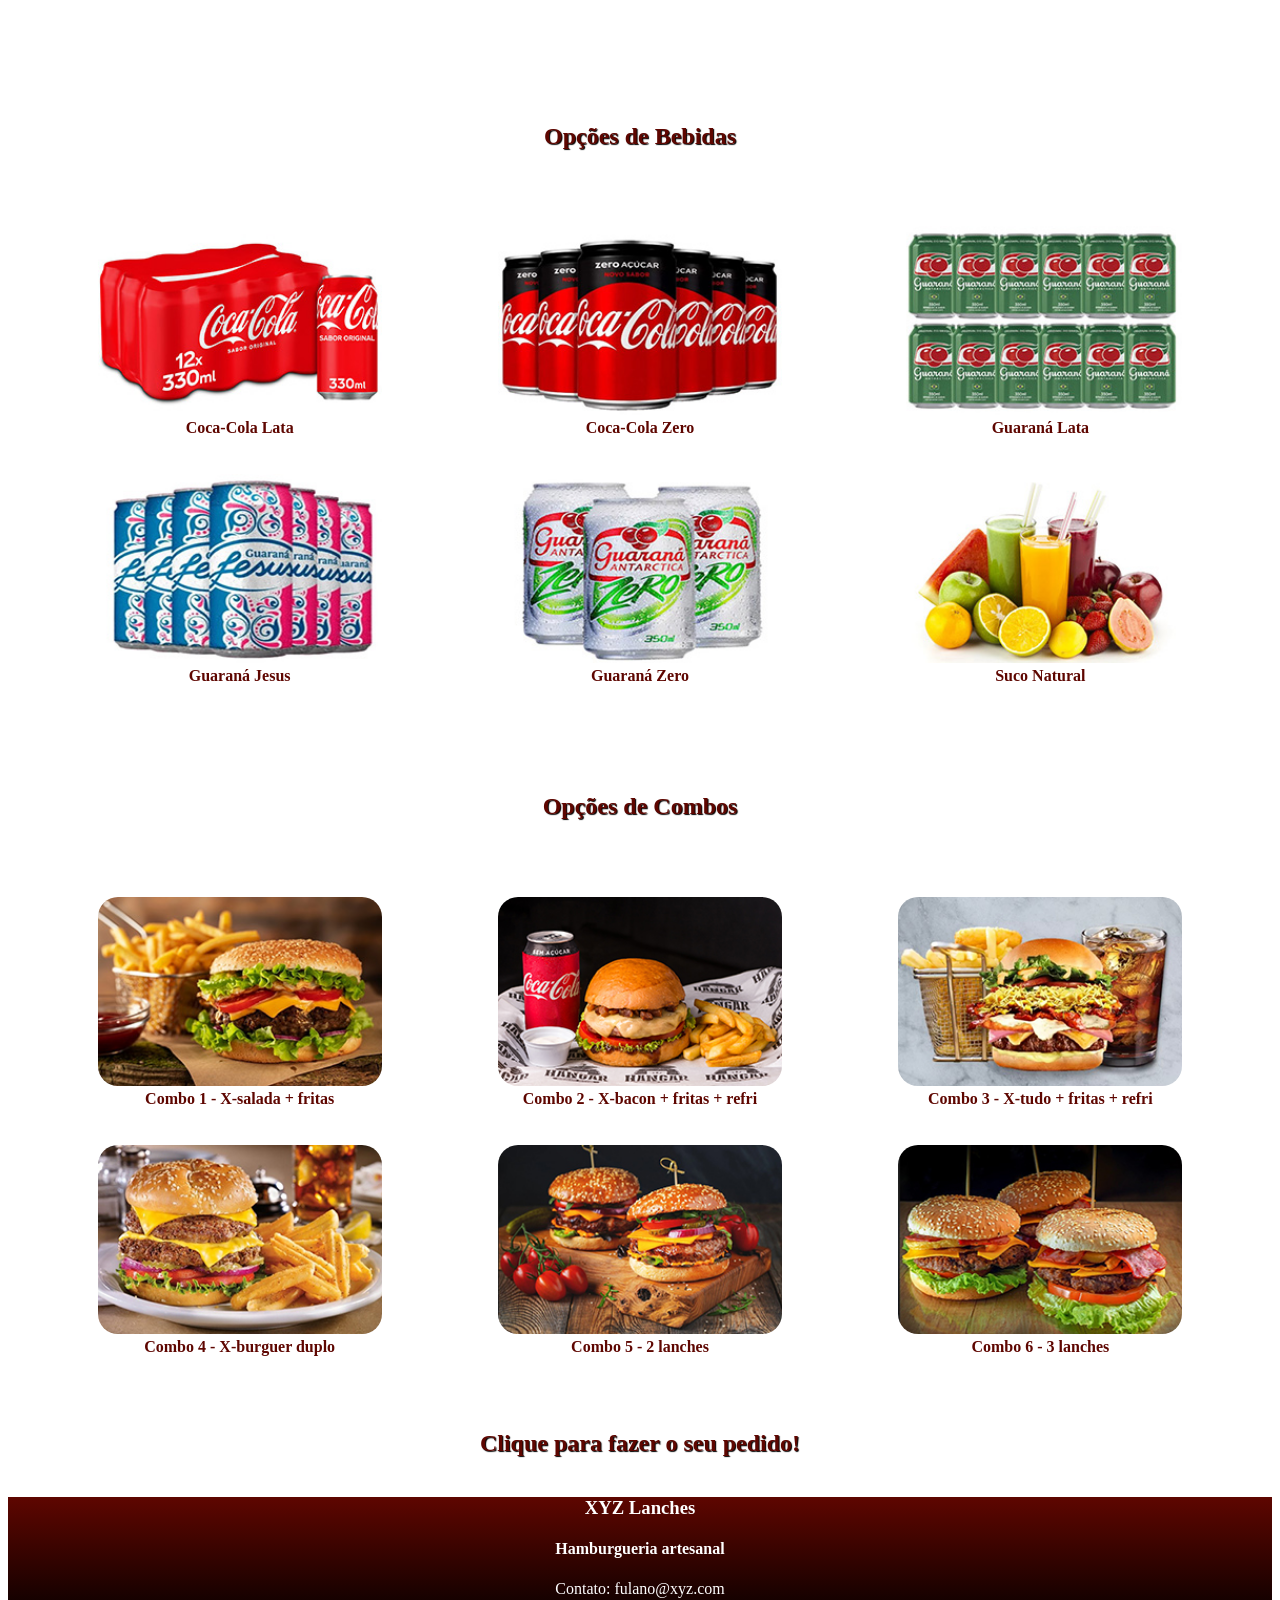
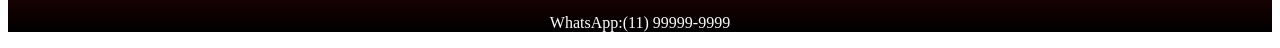
<file: aula_1709/index.html>
<!DOCTYPE html>
<html lang="pt-br">
<head>
    <meta charset="UTF-8">
    <meta name="viewport" content="width=device-width, initial-scale=1.0">
    <link rel="stylesheet" type="text/css" href="css/style.css">
    <title>XYZ Lanches</title>
</head>
<body>
    <header>
    <nav>
        <a href="#lanches">LANCHES</a>
        <a href="#bebidas">BEBIDAS</a>
        <a href="#combo">COMBO</a>
    </nav>
       <figure>
            <img src="img/Logo.png" alt="">
       </figure>
    </header>

    <section class="conteudo">
        <h1>Os melhores lanches da região!</h1>
        <figure>
            <img src="img/lanche4.jpg" alt="imagem lanche" class="imagem-conteudo">
        </figure>
        <p>Venha conhecer nosso hamburguer artesanal e se apaixonar.</p>
    </section>

    <br>
    <a href="#" id="lanches"></a>
    <br>
    <section class="conteudo" id="grid-conteudo">
        <h5>Opções de Lanches</h5>
        <br>
        <div class="grid">

           <div>
             <figure>
                <img src="img/lanche5.jpg" alt="" class="imagem-site">
                <figcaption> X-burger</figcaption>
            </figure>
           </div>

             <div>
             <figure>
                <img src="img/lanche6.jpg" alt="" class="imagem-site">
                <figcaption> X-salada</figcaption>
            </figure>
           </div>

             <div>
             <figure>
                <img src="img/lanche7.jpg" alt="" class="imagem-site">
                <figcaption>X-bacon </figcaption>
            </figure>
           </div>

            <div>
             <figure>
                <img src="img/lanche8.jpg" alt="" class="imagem-site">
                <figcaption>X-bacon </figcaption>
            </figure>
           </div>

             <div>
             <figure>
                <img src="img/lanche9.jpg" alt="" class="imagem-site">
                <figcaption>X-linguiça </figcaption>
            </figure>
           </div>

             <div>
             <figure>
                <img src="img/lanche10.jpg" alt="" class="imagem-site">
                <figcaption>X-frango </figcaption>
            </figure>
           </div>

        </div> <!-- fechamento do grid -->
    </section>
<br>

  <a href="#" id="bebidas"></a>
    <br>
    <section class="conteudo" id="grid-conteudo">
        <h5>Opções de Bebidas</h5>
        <br>
        <div class="grid">

           <div>
             <figure>
                <img src="img/cocalata.jpg" alt="" class="imagem-site">
                <figcaption> Coca-Cola Lata</figcaption>
            </figure>
           </div>

             <div>
             <figure>
                <img src="img/cocalata_zero.jpg" alt="" class="imagem-site">
                <figcaption> Coca-Cola Zero </figcaption>
            </figure>
           </div>

             <div>
             <figure>
                <img src="img/guaranalata.jpg" alt="" class="imagem-site">
                <figcaption>Guaraná Lata</figcaption>
            </figure>
           </div>

            <div>
             <figure>
                <img src="img/guaranalata_jesus.jpg" alt="" class="imagem-site">
                <figcaption>Guaraná Jesus </figcaption>
            </figure>
           </div>

             <div>
             <figure>
                <img src="img/guaranalata_zero.jpg" alt="" class="imagem-site">
                <figcaption>Guaraná Zero </figcaption>
            </figure>
           </div>

             <div>
             <figure>
                <img src="img/suconatural.jpg" alt="" class="imagem-site">
                <figcaption>Suco Natural</figcaption>
            </figure>
           </div>

        </div> <!-- fechamento do grid -->
    </section>

    <a href="#" id="combo"></a>
    <br>
    <section class="conteudo" id="grid-conteudo">
        <h5>Opções de Combos</h5>
        <br>
        <div class="grid">

           <div>
             <figure>
                <img src="img/combo1.jpg" alt="" class="imagem-site">
                <figcaption> Combo 1 - X-salada + fritas</figcaption>
            </figure>
           </div>

             <div>
             <figure>
                <img src="img/combo2.jpg" alt="" class="imagem-site">
                <figcaption> Combo 2 - X-bacon + fritas + refri </figcaption>
            </figure>
           </div>

             <div>
             <figure>
                <img src="img/combo3.jpg" alt="" class="imagem-site">
                <figcaption>Combo 3 - X-tudo + fritas + refri</figcaption>
            </figure>
           </div>

            <div>
             <figure>
                <img src="img/combo4.jpg" alt="" class="imagem-site">
                <figcaption>Combo 4 - X-burguer duplo </figcaption>
            </figure>
           </div>

             <div>
             <figure>
                <img src="img/combo5.jpg" alt="" class="imagem-site">
                <figcaption>Combo 5 - 2 lanches </figcaption>
            </figure>
           </div>

             <div>
             <figure>
                <img src="img/combo6.jpg" alt="" class="imagem-site">
                <figcaption>Combo 6 - 3 lanches</figcaption>
            </figure>
           </div>

        </div> <!-- fechamento do grid -->
    </section>

    <a href="https://wa.me/551199999999?text=_Ol%C3%A1%2C%20gostaria%20de%20fazer%20um%20pedido!_"><h5>Clique para fazer o seu pedido! </h5></a>
    <footer>
        <h3>XYZ Lanches</h3>
        <h4>Hamburgueria artesanal</h4>
        <p>Contato: fulano@xyz.com</p>
        <p>WhatsApp:(11) 99999-9999</p>
    </footer>
</body>
</html>
</file>
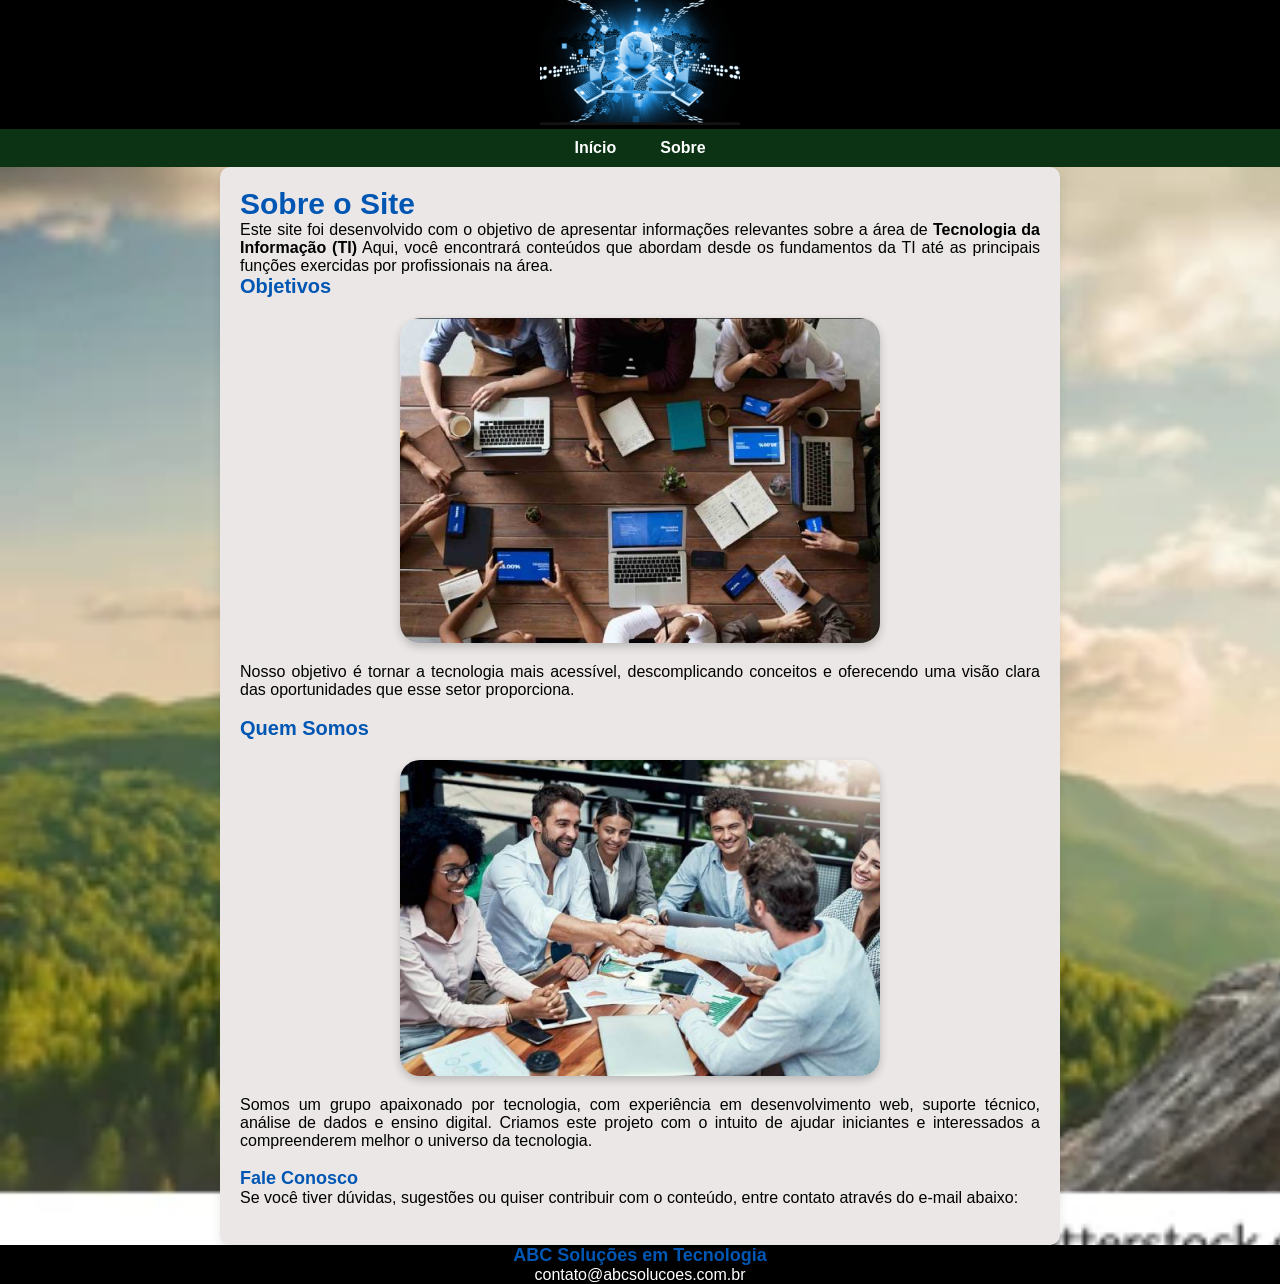
<file: aula0309/sobre.html>
<!DOCTYPE html>
<html lang="pt-br">
<head>
    <meta charset="UTF-8">
    <meta name="viewport" content="width=device-width, initial-scale=1.0">
    <link rel="stylesheet" href="css/style.css">
    <title>Tecnologia da informação</title>
    </head>
    <body>

     <header>
       <figure>
         <img src="img/infotec.png" class="imagem-topo" alt="Imagem sobre tecnologia">
       </figure>

       <nav>
        <ul class="menu">
            <li><a href="index.html">Início</a></li>
            <li><a href="sobre.html">Sobre</a></li>
        </ul>
       </nav>
       
     </header>   
    <div class="container">
        <h1> Sobre o Site</h1>

        <p>
            Este site foi desenvolvido com o objetivo de apresentar informações relevantes sobre a área de <strong> Tecnologia da Informação (TI)</strong>
            Aqui, você encontrará conteúdos que abordam desde os fundamentos da TI até as principais funções exercidas por profissionais na área.
        </p>

        <h2>Objetivos </h2>
        <figure>
            <img src="img/tec3.jpg" class="imagem-conteudo" alt="imagem programador">
        </figure>
        <p>
           Nosso objetivo é tornar a tecnologia mais acessível, descomplicando conceitos e oferecendo uma visão clara das oportunidades que esse setor proporciona.
        </p>
        <br>
        <h2>Quem Somos</h2>
        <figure>
            <img src="img/tec4.jpg" class="imagem-conteudo" alt="Imagem conhecimentos em programação">
        </figure>
        <p>
            Somos um grupo apaixonado por tecnologia, com experiência em desenvolvimento web, suporte técnico, análise de dados e ensino digital.
            Criamos este projeto com o intuito de ajudar iniciantes e interessados a compreenderem melhor o universo da tecnologia.
        </p>
        <br>
        <h3>Fale Conosco</h3>
        <p>
            Se você tiver dúvidas, sugestões ou quiser contribuir com o conteúdo, entre contato através do e-mail abaixo:
        </p>
    <br>
    
    </div>

    <footer>
        <h3>ABC Soluções em Tecnologia</h3>
        <p>contato@abcsolucoes.com.br</p>
    </footer>
   
</body>
</html>
</file>
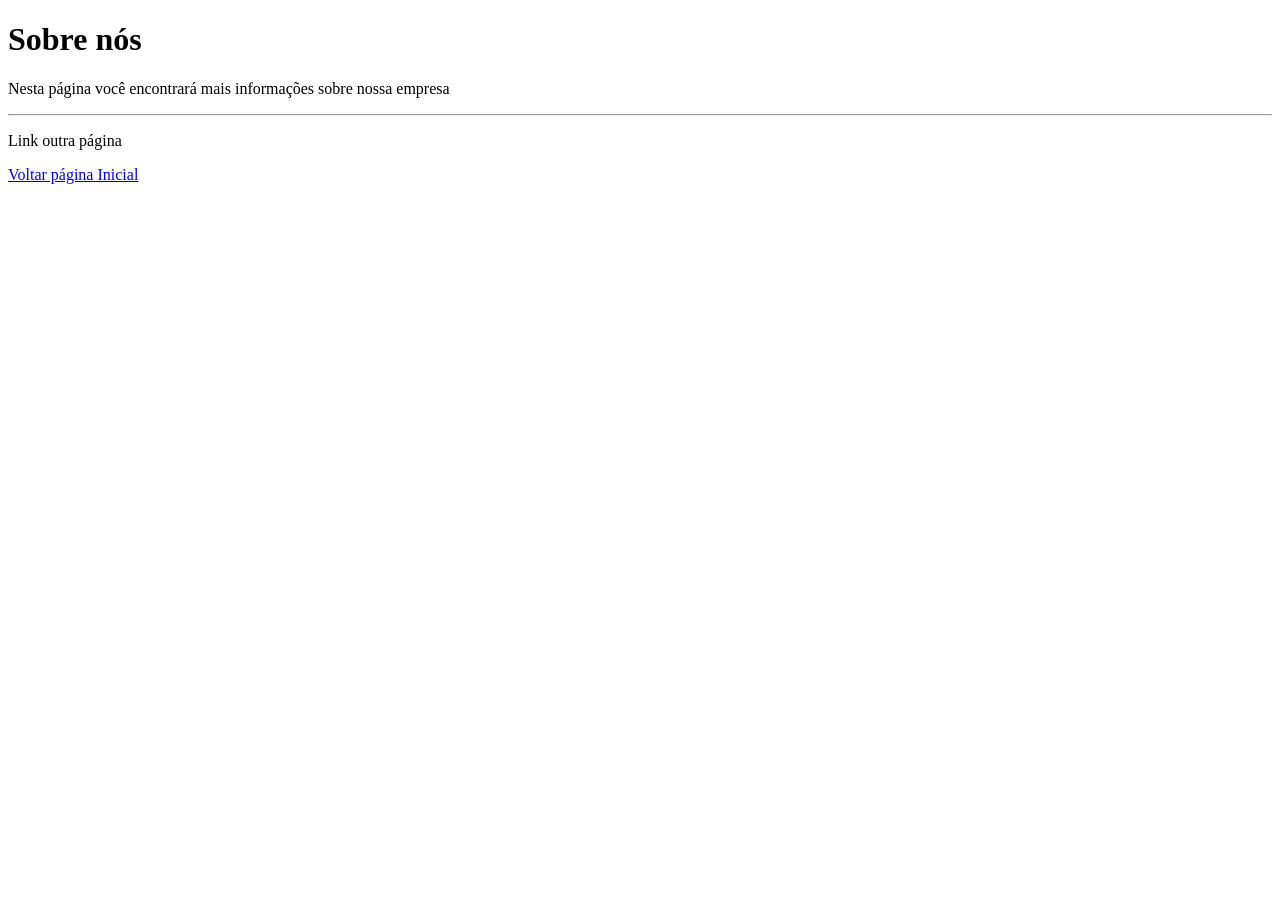
<file: aula1408/sobre.html>
<!DOCTYPE html>
<html lang="pt-br">
<head>
    <meta charset="UTF-8">
    <meta name="viewport" content="width=device-width, initial-scale=1.0">
    <title>sobre</title>
    <link rel="icon" type="image/gif" href="e-book.png">
</head>
<body>
    <h1>Sobre nós</h1>
    <p>Nesta página você encontrará mais informações sobre nossa empresa</p>
    <hr>
<p>Link outra página</p>
<a href="index.html" target="_blank" title="Voltar">Voltar página Inicial</a>
</body>
</html>
</file>
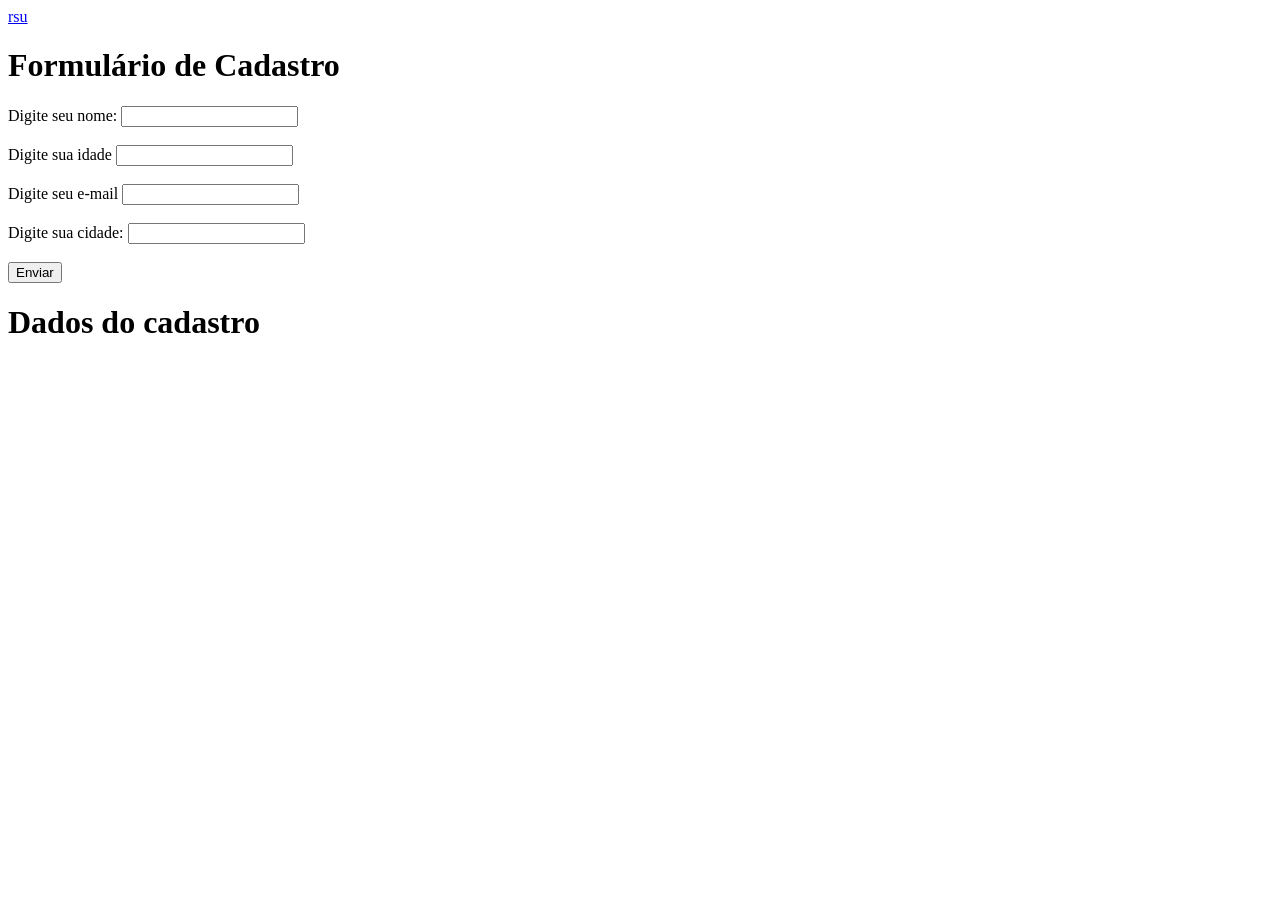
<file: aula3010/cadastro.html>
<!DOCTYPE html>
<html lang="pt-br">
<head>
    <meta charset="UTF-8">
    <meta name="viewport" content="width=device-width, initial-scale=1.0">
    <title>Document</title>
</head>
<body>

    <a href="resultado.html"> rsu</a>
    
     <h1>Formulário de Cadastro</h1>

    <form>

        <label>Digite seu nome:</label>
        <input type="text" id="nome">

        <br><br>

        <label>Digite sua idade</label>
        <input type="number" id="idade">

        <br><br>

        <label>Digite seu e-mail</label>
        <input type="text" id="email">

        <br><br>

        <label>Digite sua cidade:</label>
        <input type="text" id="cidade">
        
        <br><br>

        <button type="button" onclick="mostrarDados()">
            Enviar
        </button>


        <h1>Dados do cadastro </h1>

        <p id="nome"></p>
        <p id="idade"></p>
        <p id="email"></p> 
        <p id="cidade"></p>
<script>
    function mostrarDados() {
        let nome = document.getElementById("nome").value;
        let idade = document.getElementById("idade").value;
        let email = document.getElementById("email").value;
        let cidade = document.getElementById("cidade").value;
    
        localStorage.setItem("nome", nome);
        localStorage.setItem("idade", idade);
        localStorage.setItem("email", email);
        localStorage.setItem("cidade", cidade);
       
        window.location.href = "resultado.html";
    }
</script>
</body>
</html>
</file>
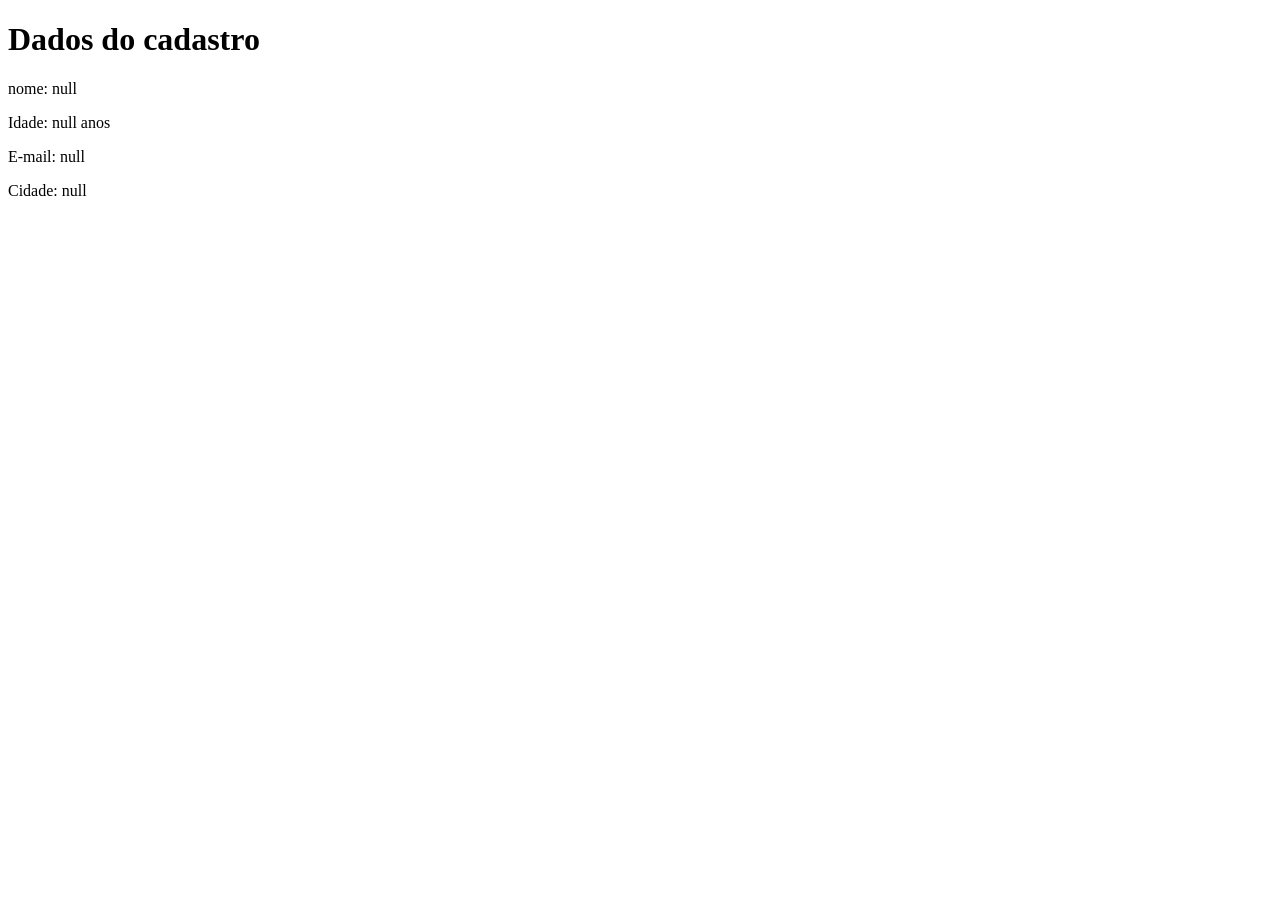
<file: aula3010/resultado.html>
<!DOCTYPE html>
<html lang="en">
<head>
    <meta charset="UTF-8">
    <meta name="viewport" content="width=device-width, initial-scale=1.0">
    <title>Document</title>
</head>
<body>
    <a href="cadastro.html"></a>

    
        <h1>Dados do cadastro </h1>

        <p id="nome"></p>
        <p id="idade"></p>
        <p id="email"></p> 
        <p id="cidade"></p>

<script>

        let nome = localStorage.getItem("nome");
        let idade = localStorage.getItem("idade");
        let email = localStorage.getItem("email");
        let cidade = localStorage.getItem("cidade");
    
        document.getElementById("nome").textContent =
            "nome: " + nome;
        
        document.getElementById("idade").textContent =
            "Idade: " + idade + " anos";

        document.getElementById("email").textContent = 
            "E-mail: " + email;
            
        document.getElementById("cidade").textContent = 
            "Cidade: " + cidade;

</script>
</body>
</html>
</file>
<file: aula0309/css/style.css>
/*reset CSS*/
*{
    margin: 0;
    padding: 0;
} 


body{
    background-image: url(../img/dinossario.png);
    background-repeat: no-repeat;
    background-size: cover;
}

header{
    background-color: #000000;
    text-align: center;
}

/*menu>*/

nav {
    background-color: #0c3313; /*cor de fundo*/
    padding: 10px 0; /*espaço interno: 10px em cima e embaixo, 0 nas laterais*/

}

.menu {
    list-style:none; /* Remove os marcadores (bolinhas) da lista */
    display: flex; /* Alinha os itens em linha (horizontalmente) */
    justify-content: center; /* Centraliza os itens no meio da tela */
    gap: 20px; /* Espaço de 20px entre os itens */
}

.menu a {
    text-decoration: none;
    color: rgb(253, 255, 255);
    font-weight: bold;
    font-family: Arial, sans-serif;
    padding: 8px 12px;
    transition: background-color 0.3s;
    border-radius: 5px;
}

.menu a:hover{
    background-color: #000000;
}

.container{
    max-width: 800px;
    margin: 0 auto;
    padding:20px;
    background-color: #ebe7e7;
    text-align: justify; 
    border-radius: 10px;
    box-shadow: 0 4px 10px rgb(0,0,0,0.1);
}

header img{
    max-width: 200px;
}

p{
    font-family: arial;
    font-size: 16px;
}

h1{
   font-family: arial;
    font-size: 30px; 
}

h2{
    font-family: arial;
    font-size: 20px;
}

h3{font-family: arial;
    font-size: 18px;
}

h1, h2, h3{
    color: #0056b3;
}

footer{
    background-color: black;
    color: #ffffff;
    font-family: Arial;
    text-align: center;
}


figure{
    text-align: center;
}

.imagem-conteudo{
    border-radius: 20px;
    display:block;
    margin: 20px auto;
    max-width: 60%;
    height: auto;
    box-shadow: 0 4px 8px rgb(0,0,0,0.2);
    transition: transform 0.3s ease, box-shadow 0.3s ease; /* animação suave*/
}

.imagem-conteudo:hover{
    transform: scale(1.05);  /* aumenta em 5% a imagem*/
    box-shadow: 0 8px 16px rgb(0,0,0,0.3); /*Sombra mais intensa */
    opacity: 0.9; /*90% visivel e 10% transparente */
}

#imagem-topo{
    text-align: left;
}

/*Responsividade

/* Estilos para telas aé 900px (tablets e celulares grandes) */
@media (max-widht:900px) {
    .container {
        max-width: 95%;
        padding: 15px;
    }

    header img{
        max-width: 150px;
    }

    .imagem-conteudo {
        max-width: 80%;
    }
}
/*Estilos para telas até 600px (celulares pequenos)*/
@media (max-width: 600px) {
    h1 {
        font-size: 24px;
    }
    
    h2 {
        font-size: 20px;
    }

    h3 {
        font-size: 18px;
    }

    p {
        font-size: 14px;
    }

    .imagem-conteudo {
        max-width: 100%;
    }

    nav .menu {
        flex-direction: column;
        gap: 10px
    }

    nav {
       padding: 5px 0;
    }
}
</file>
<file: aula1009/css/style.css>
*{
    margin: 0;
    border:0;
    padding:0;
}

html{
    font-family: arial;
}

body{
    background-color: #dcdcdc;
}

header{
    background-color: #000;
    color:#fff;
    width: 100%;
}

.conteudo{
    font-size: 1.6rem;
    background-color: #fff;
    padding:1rem;
    margin:0 auto;
    text-align: justify;
    max-width: 80%;
}

h1{
    font-size: 2.5rem;
}

h2{
    font-size: 1.9rem;
}

h3{
    font-size: 1.7rem;
}

h4{
    font-size: 1.6rem;
}

figure{
    text-align: center;
}

.imagem-site{
    border-radius: 20px;
    width: 90%;
    height: 30%;
}

footer{
    background-color: #000;
    color:#fff;
    width: 100%;
}

@media(min-width:280px) and (max-width:450px){
    .imagem-site{
        border-radius: 20px;
        width: 90%;
        height: 30%;
    }
}
</file>
<file: aula1211/style.css>
* {
    box-sizing: border-box;
}

body {
    font-family: Arial, sans-serif;
    background-color: #f1f3f6;
    margin: 0;
    padding: 20px;
}

header {
    background-color: #173a5d;
    color: white;
    text-align: center;
    padding: 25px;
    border-radius: 10px;
    margin-bottom: 30px;
}

h1 {
    margin:0;
}

h2 {
    color:#333;
    text-align: center;
}

.produtos {
    display:flex;
    justify-content: center;
    flex-wrap: wrap;
    gap:20px;
}

.produto{
    background-color: white;
    width: 210px;
    padding: 20px;
    border-radius:10px;
    text-align: center;
    box-shadow: 0 2px 8px #ccc;
}

.produto .emoji {
    font-size: 55px;
}

.produto h3{
    color: #173a5d;
}

.preco {
    font-size: 18px;
    font-weight: bold;
}

button {
    background-color: #173a5d;
    color:white;
    border:none;
    padding:10px 15px;
    border-radius: 5px;
    cursor: pointer;
}

button:hover {
    opacity: 0.8;
}

.carrinho {
    background-color: white;
    max-width: 750px;
    margin: 40px auto;
    padding: 25px;
    border-radius: 10px;
    box-shadow: 0 2px 8px #ccc;
}

.item {
    display: flex;
    justify-content: space-between;
    align-items: center;
    gap: 12px;
    flex-wrap: wrap;
    padding:15px 0;
    border-bottom: 1px solid #ddd;
}

.quantidade {
    display: flex;
    align-items: center;
    gap: 10px;
}

.quantidade button {
    padding: 6px 12px;
}

.remover {
    background-color: #dc3545;
}

.resumo {
    text-align: right;
    margin-top: 25px;
    line-height: 2;
}

.total{
    font-size: 24px;
    font-weight: bold;
    color: #173a5d;
}

.desconto{
    color: green;
    font-weight: bold;
}

.limpar {
    background-color: #555;
}

.mensagem {
    text-align: center;
    color: #777;
    padding: 20px;
}

@media (max-width: 500px) {

    body {
        padding: 10px;
    }

    .item {
        flex-direction: column;
        align-items: flex-start;
    }

    .produto {
        width: 100%;
    }
}
</file>
<file: aula2708/css/style.css>
header{
    background-color: #000000;
    text-align: center;
}

p{
    font-family: arial;
    font-size: 16px;
}

h1{
   font-family: arial;
    font-size: 30px; 
}

h2{
    font-family: arial;
    font-size: 20px;
}

h3{font-family: arial;
    font-size: 18px;
}

footer{
    background-color: black;
    color: #ffffff;
    font-family: Arial;
    text-align: center;
}


figure{
    text-align: center;
}

.imagem-conteudo{
    border-radius: 20px;
}

#imagem-topo{
    text-align: left;
}
</file>
<file: aula2808/css/style.css>
/*reset CSS*/
*{
    margin: 0;
    padding: 0;
} 


body{
    background-image: url(../img/dinossario.png);
    background-repeat: no-repeat;
    background-size: cover;
}

header{
    background-color: #000000;
    text-align: center;
}

.container{
    max-width: 800px;
    margin: 0 auto;
    padding:20px;
    background-color: #ebe7e7;
    text-align: justify; 
    border-radius: 10px;
    box-shadow: 0 4px 10px rgb(0,0,0,0.1);
}

header img{
    max-width: 200px;
}

p{
    font-family: arial;
    font-size: 16px;
}

h1{
   font-family: arial;
    font-size: 30px; 
}

h2{
    font-family: arial;
    font-size: 20px;
}

h3{font-family: arial;
    font-size: 18px;
}

h1, h2, h3{
    color: #0056b3;
}

footer{
    background-color: black;
    color: #ffffff;
    font-family: Arial;
    text-align: center;
}


figure{
    text-align: center;
}

.imagem-conteudo{
    border-radius: 20px;
    display:block;
    margin: 20px auto;
    max-width: 60%;
    height: auto;
    box-shadow: 0 4px 8px rgb(0,0,0,0.2);
    transition: transform 0.3s ease, box-shadow 0.3s ease; /* animação suave*/
}

.imagem-conteudo:hover{
    transform: scale(1.05);  /* aumenta em 5% a imagem*/
    box-shadow: 0 8px 16px rgb(0,0,0,0.3); /*Sombra mais intensa */
    opacity: 0.9; /*90% visivel e 10% transparente */
}

#imagem-topo{
    text-align: left;
}
</file>
<file: aula_1709/css/style.css>
header{
    background: linear-gradient(to top,rgb(94, 6, 0), #000);
    color: #fff;
    width: 100%;
    font-size: 1.8rem;
    padding: 1rem;
}

nav{
    text-align: right;
    font-size:1rem;
    word-spacing: 10px;
    margin-right: 5%;
    padding-bottom: 2px;
}

a{
    text-decoration: none;
    color:#fff;
    font-weight: bold;
}

a:hover{
    color:#ff8247;
}

h1{
    font-size: 2rem;
    text-align: center;
    text-shadow: 1px 1px 1px #000;
    color: rgb(94, 6, 0);
}

h5{
    font-size: 1.5rem;
    color: rgb(94, 6, 0);
    text-shadow: 1px 1px 1px #000;
    text-align: center;
}

figcaption{
    font-size: 1rem;
    font-weight: bold;
    color: rgb(94, 6, 0);
}

.conteudo{
    align-items: center;
    text-align: justify;
    border-radius: 20px;
    margin: 0 auto;
    padding: 1rem;
    
}

figure{
    align-items: center;
}

.imagem-conteudo{
    width: 90%;
    height: 30%;
}


#grid-conteudo{
    background-color: #ffffff;
}

.grid {
    display: grid;
    grid-template-columns: repeat(auto-fill, minmax(300px, 1fr));
    grid-gap: 1px;
    max-width: 1200px;
    margin: 0 auto;
}

.grid div {
    background-color: #fff;
    text-align: center;
    padding: 2px;
}

.imagem-site{
    border-radius: 20px;
    width: 90%;
    height: 30%;
    align-items: center;
}

.imagem-site:hover{
    border-radius: 20px;
    width: 90%;
    height: 30%;
    opacity: 0.7;


}

footer{
    background: linear-gradient(to top, #000, rgb(94, 6, 0));
    color: #fff;
    width: 100%;
    text-align: center;
}
</file>
